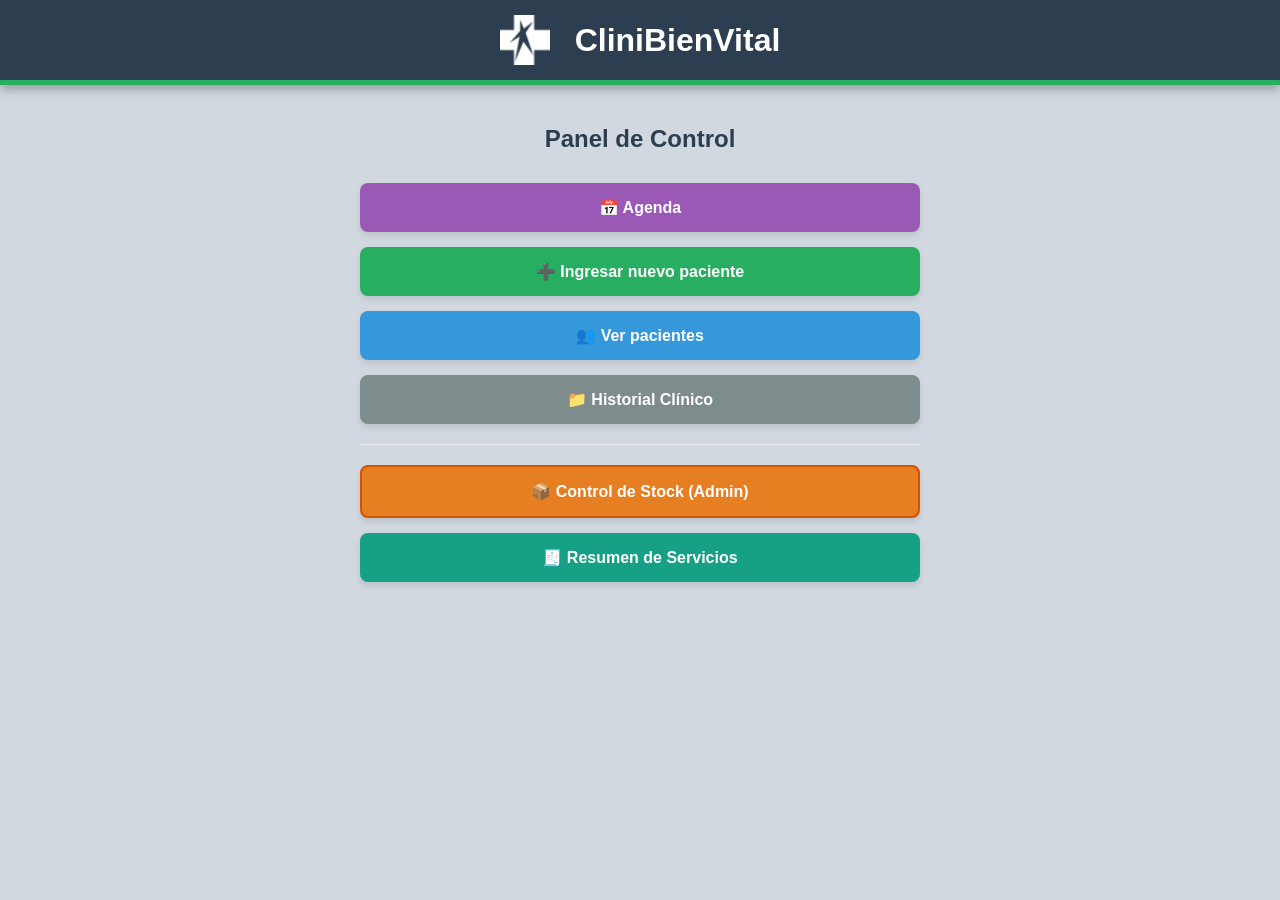
<file: index.html>
<!DOCTYPE html>
<html lang="es">
<head>
    <meta name="viewport" content="width=device-width, initial-scale=1.0">
    <meta charset="UTF-8"> 
    <link rel="stylesheet" href="estilos.css"> 
    <title>CliniBienVital - Inicio</title>
    <style>
        .menu-botones button {
            width: 100%;
            padding: 15px;
            margin-bottom: 15px;
            font-size: 16px;
            border-radius: 8px;
            border: none;
            cursor: pointer;
            font-weight: bold;
            display: flex;
            align-items: center;
            justify-content: center;
            gap: 10px;
        }
        .btn-nuevo { background-color: #27ae60; color: white; }
        .btn-activos { background-color: #3498db; color: white; }
        .btn-historicos { background-color: #7f8c8d; color: white; }
        .btn-resumenes { background-color: #16a085; color: white; }
        
        /* Nuevo botón para la Agenda */
        .btn-agenda { background-color: #9b59b6; color: white; box-shadow: 0 4px 6px rgba(0,0,0,0.1); }
        
        /* Botón especial para Admin */
        .btn-admin { background-color: #e67e22; color: white; border: 2px solid #d35400 !important; }
        
        .menu-botones button:hover { opacity: 0.9; transform: translateY(-2px); transition: 0.2s; }

        /* Estilos para el cuadro de contraseña */
        #modal-login {
            display: none;
            position: fixed;
            top: 0; left: 0; width: 100%; height: 100%;
            background: rgba(0,0,0,0.8);
            justify-content: center; align-items: center;
            z-index: 1000;
        }
        .login-card {
            background: white; padding: 30px; border-radius: 12px;
            text-align: center; width: 90%; max-width: 300px;
        }
        .login-card input {
            width: 100%; padding: 10px; margin: 15px 0;
            border: 1px solid #ccc; border-radius: 5px; font-size: 18px; text-align: center;
        }
        @media (max-width: 640px) {
            .menu-botones {
                margin-top: 20px !important;
            }
            .menu-botones button {
                padding: 14px;
                font-size: 15px;
            }
            .login-card {
                padding: 22px 18px;
            }
        }
    </style>
</head>

<body>
    <header class="app-header">
        <div style="display: flex; align-items: center; justify-content: center; gap: 10px;">
            <img src="logoclinica.png" alt="Logo Clinica" style="height: 50px;">  
            <h1 style="color: white; margin: 0;">CliniBienVital</h1>
        </div>
    </header>

    <div class="main-content">
        <h2 style="text-align: center; color: #2c3e50;">Panel de Control</h2>

        <div class="menu-botones" style="margin-top:30px; max-width: 560px; margin-left:auto; margin-right:auto;">
            <button class="btn-agenda" onclick="window.location.href='Agenda.html'">📅 Agenda</button>
            <button class="btn-nuevo" onclick="window.location.href='nuevopaciente.html'">➕ Ingresar nuevo paciente</button>
            <button class="btn-activos" onclick="window.location.href='pacientes.html'">👥 Ver pacientes</button>
            <button class="btn-historicos" onclick="window.location.href='historicos.html'">📁 Historial Clínico</button>


             <hr style="margin: 20px 0; border: 0; border-top: 1px solid #eee;">

            <button class="btn-admin" onclick="abrirLogin('admin')">📦 Control de Stock (Admin)</button>
            <button class="btn-resumenes" onclick="abrirLogin('resumenes')">🧾 Resumen de Servicios</button>
        </div>
    </div> 

    <div id="modal-login">
        <div class="login-card">
            <h3>Acceso Administrador</h3>
            <p>Introduce tu clave:</p>
            <input type="password" id="pass-admin" placeholder="****">
            <button class="btn-activos" style="width:100%" onclick="verificarAdmin()">Entrar</button>
            <button onclick="cerrarLogin()" style="background:none; border:none; color:red; margin-top:10px; cursor:pointer;">Cancelar</button>
        </div>
    </div>

    <script>
        const CLAVE_MAESTRA = "2026"; 
        let destinoProtegido = "admin";

        function abrirLogin(destino = "admin") {
            destinoProtegido = destino;
            document.getElementById("modal-login").style.display = "flex";
            document.getElementById("pass-admin").focus();
        }

        function cerrarLogin() {
            document.getElementById("modal-login").style.display = "none";
            document.getElementById("pass-admin").value = "";
        }

        function verificarAdmin() {
            const input = document.getElementById("pass-admin").value;
            if (input === CLAVE_MAESTRA) {
                localStorage.setItem("rol", "admin");
                window.location.href = destinoProtegido === "resumenes" ? "prestaciones.html" : "stock.html";
            } else {
                alert("Clave incorrecta. Solo el administrador tiene acceso.");
                cerrarLogin();
            }
        }

        // Reseteamos el rol al entrar al index
        localStorage.setItem("rol", "usuario");
    </script>
</body>
</html>
</file>
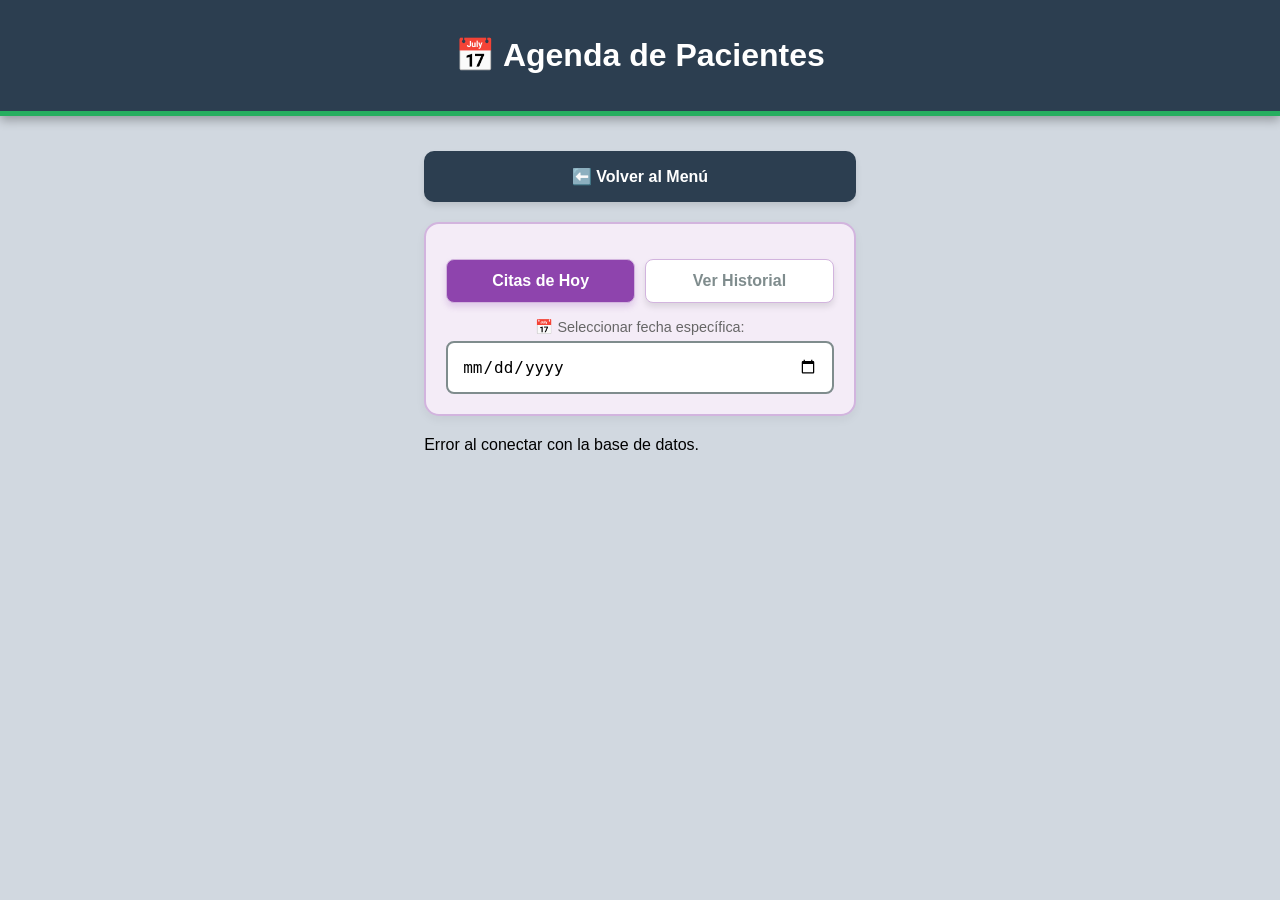
<file: Agenda.html>
<!DOCTYPE html>
<html lang="es">
<head>
    <meta charset="UTF-8">
    <meta name="viewport" content="width=device-width, initial-scale=1.0">
    <title>Agenda - CliniBienVital</title>
    <link rel="stylesheet" href="estilos.css">
    <style>
        .agenda-container { max-width: 800px; margin: 0 auto; padding: 20px; }
        .seccion-filtros {
            background: var(--morado-agenda);
            padding: 20px;
            border-radius: 15px;
            border: 2px solid #d2b4de;
            margin-bottom: 20px;
            box-shadow: 0 4px 10px rgba(0,0,0,0.05);
        }
        .filtros-agenda { display: flex; gap: 10px; margin-bottom: 15px; }
        .btn-filtro {
            flex: 1;
            padding: 12px;
            border-radius: 8px;
            border: none;
            font-weight: bold;
            cursor: pointer;
            background: #fff;
            color: #7f8c8d;
            transition: 0.3s;
            border: 1px solid #d2b4de;
        }
        .btn-filtro.activo {
            background: var(--morado-fuerte);
            color: white;
            box-shadow: 0 4px 6px rgba(142, 68, 173, 0.2);
        }
        .grupo-paciente {
            background: white;
            border-radius: 12px;
            margin-bottom: 12px;
            overflow: hidden;
            box-shadow: 0 4px 10px rgba(0,0,0,0.05);
            border: 1px solid #ddd;
        }
        .header-paciente {
            background: var(--azul-clinico);
            color: white;
            padding: 15px;
            cursor: pointer;
            display: flex;
            justify-content: space-between;
            align-items: center;
            font-weight: bold;
            transition: 0.3s;
        }
        .header-paciente:hover { background: #34495e; }
        .lista-citas-interna {
            display: none;
            padding: 15px;
            background: #fdfaff;
        }
        .cita-card {
            background: white;
            border-radius: 10px;
            padding: 15px;
            margin-bottom: 10px;
            display: flex;
            justify-content: space-between;
            align-items: center;
            box-shadow: 0 2px 5px rgba(0,0,0,0.05);
            border-left: 6px solid var(--morado-fuerte);
        }
        .cita-info b { font-size: 1.1rem; color: #2c3e50; display: block; }
        .cita-info span { color: #7f8c8d; font-size: 0.85rem; }
        .tratamiento-tag {
            background: #eef2f3;
            color: var(--azul-documentos);
            padding: 4px 10px;
            border-radius: 20px;
            font-size: 0.8rem;
            font-weight: bold;
            margin-top: 5px;
            display: inline-block;
        }
        .acciones-container { display: flex; flex-direction: column; gap: 5px; align-items: flex-end; }
        .btn-atender { background: var(--verde-salud); color: white; border: none; padding: 8px 15px; border-radius: 6px; font-weight: bold; cursor: pointer; }
        .btn-anular { background: #f39c12; color: white; border: none; padding: 8px 15px; border-radius: 6px; font-weight: bold; cursor: pointer; }
        .btn-eliminar { background: #e74c3c; color: white; border: none; padding: 8px 15px; border-radius: 6px; font-weight: bold; cursor: pointer; font-size: 0.8rem; }
        .estado-realizado { border-left-color: var(--verde-salud); background: #f9f9f9; opacity: 0.8; }
        .check-icon { color: var(--verde-salud); font-weight: bold; font-size: 1rem; }
        .fecha-encabezado {
            text-align: center;
            color: var(--morado-fuerte);
            margin-bottom: 15px;
            font-weight: bold;
            font-size: 1.1rem;
        }
    </style>
</head>
<body>

<header class="app-header">
    <h1>📅 Agenda de Pacientes</h1>
</header>

<div class="agenda-container">
    <button class="btn-volver" style="margin-bottom: 20px;" onclick="window.location.href='index.html'">⬅️ Volver al Menú</button>

    <div class="seccion-filtros">
        <div class="filtros-agenda">
            <button id="filtro-hoy" class="btn-filtro activo" onclick="cambiarVista('hoy')">Citas de Hoy</button>
            <button id="filtro-todas" class="btn-filtro" onclick="cambiarVista('todas')">Ver Historial</button>
        </div>

        <div id="contenedor-calendario" style="text-align: center;">
            <label style="font-size: 0.9rem; color: #666;">📅 Seleccionar fecha específica:</label>
            <input type="date" id="input-fecha" onchange="filtrarPorCalendario()" style="margin-top: 5px;">
        </div>
    </div>

    <div id="fecha-actual" class="fecha-encabezado"></div>

    <div id="lista-agenda">
        <p style="text-align: center; color: #7f8c8d;">Cargando citas...</p>
    </div>
</div>

<script src="url.js"></script>
<script>
const URL = CONFIG.API_URL;
let vistaActual = "hoy";
let datosCompletos = [];
const hoyLocal = new Date().toLocaleDateString("es-CL");

async function cargarAgenda() {
    try {
        const res = await fetch(URL + "?hoja=Agenda");
        const data = await res.json();
        datosCompletos = data.slice(1);
        renderizarAgenda();
    } catch (error) {
        document.getElementById("lista-agenda").innerHTML = "Error al conectar con la base de datos.";
    }
}

function renderizarAgenda(citasPersonalizadas = null) {
    const contenedor = document.getElementById("lista-agenda");
    const etiquetaFecha = document.getElementById("fecha-actual");
    contenedor.innerHTML = "";

    let listaFiltrada = citasPersonalizadas;

    if (!listaFiltrada) {
        if (vistaActual === "hoy") {
            etiquetaFecha.innerText = "Citas para hoy: " + hoyLocal;
            listaFiltrada = datosCompletos.filter(fila => {
                const fechaCita = new Date(fila[0]).toLocaleDateString("es-CL");
                return fechaCita === hoyLocal;
            });
        } else {
            etiquetaFecha.innerText = "Historial Completo";
            listaFiltrada = [...datosCompletos];
        }
    }

    if (listaFiltrada.length === 0) {
        contenedor.innerHTML = "<p style='text-align:center; color:#95a5a6;'>No hay registros para mostrar.</p>";
        return;
    }

    const grupos = {};
    listaFiltrada.forEach(fila => {
        const nombrePaciente = fila[2];
        if (!grupos[nombrePaciente]) grupos[nombrePaciente] = [];
        grupos[nombrePaciente].push(fila);
    });

    const nombresOrdenados = Object.keys(grupos).sort();

    nombresOrdenados.forEach(nombre => {
        const grupoDiv = document.createElement("div");
        grupoDiv.className = "grupo-paciente";

        grupoDiv.innerHTML = `
            <div class="header-paciente" onclick="toggleAcordeon(this)">
                <span>👤 ${nombre}</span>
                <span>${grupos[nombre].length} cita(s) ▾</span>
            </div>
            <div class="lista-citas-interna">
                ${grupos[nombre].map(fila => crearCardCita(fila)).join("")}
            </div>
        `;
        contenedor.appendChild(grupoDiv);
    });
}

function crearCardCita(fila) {
    const [fecha, hora, paciente, tratamiento, estado] = fila;
    const fechaCita = new Date(fecha).toLocaleDateString("es-CL");

    let horaLimpia = (hora || "").toString();
    if (horaLimpia.includes("T")) {
        horaLimpia = horaLimpia.split("T")[1].substring(0, 5);
    } else {
        horaLimpia = horaLimpia.substring(0, 5);
    }

    return `
        <div class="cita-card ${estado === "Realizado" ? "estado-realizado" : ""}">
            <div class="cita-info">
                <span>📅 ${fechaCita} | 🕒 ${horaLimpia} hrs</span>
                <b>${tratamiento}</b>
                <div class="tratamiento-tag">💉 ${tratamiento}</div>
            </div>
                <div class="acciones-container">
                ${estado === "Realizado"
                    ? `<span class="check-icon">✅ Atendido</span>
                       <button class="btn-anular" onclick="anularAtencion('${paciente}', '${tratamiento}')">Anular</button>`
                    : `<button class="btn-atender" onclick="confirmarAtencion('${paciente}', '${tratamiento}')">Atender</button>
                       <button class="btn-eliminar" onclick="borrarCita('${paciente}', '${tratamiento}')">Borrar</button>`}
            </div>
        </div>
    `;
}

function toggleAcordeon(elemento) {
    const panel = elemento.nextElementSibling;
    const isVisible = panel.style.display === "block";
    panel.style.display = isVisible ? "none" : "block";
}

function cambiarVista(vista) {
    vistaActual = vista;
    document.getElementById("input-fecha").value = "";
    document.getElementById("filtro-hoy").classList.toggle("activo", vista === "hoy");
    document.getElementById("filtro-todas").classList.toggle("activo", vista === "todas");
    renderizarAgenda();
}

function filtrarPorCalendario() {
    const fechaSeleccionada = document.getElementById("input-fecha").value;
    if (!fechaSeleccionada) return;

    const [y, m, d] = fechaSeleccionada.split("-");
    const fechaBusqueda = new Date(y, m - 1, d).toLocaleDateString("es-CL");

    const filtradas = datosCompletos.filter(fila => {
        const fechaCita = new Date(fila[0]).toLocaleDateString("es-CL");
        return fechaCita === fechaBusqueda;
    });

    document.getElementById("filtro-hoy").classList.remove("activo");
    document.getElementById("filtro-todas").classList.remove("activo");
    document.getElementById("fecha-actual").innerText = "Resultados para: " + fechaBusqueda;

    renderizarAgenda(filtradas);
}

async function confirmarAtencion(paciente, tratamiento) {
    if (!confirm(`¿Confirmar atención de ${paciente}?`)) return;
    await enviarPeticion({ accion: "confirmarAsistenciaDesdeAgenda", paciente, tratamiento });
}

async function borrarCita(paciente, tratamiento) {
    if (!confirm(`¿Eliminar cita de ${paciente}?`)) return;
    await enviarPeticion({ accion: "eliminarCita", paciente, tratamiento });
}

async function anularAtencion(paciente, tratamiento) {
    if (!confirm(`¿Anular atención de ${paciente}? Esto revertirá el stock.`)) return;
    await enviarPeticion({ accion: "anularAtencion", paciente, tratamiento });
}

async function enviarPeticion(datos) {
    try {
        await fetch(URL, {
            method: "POST",
            mode: "no-cors",
            headers: { "Content-Type": "application/json" },
            body: JSON.stringify(datos)
        });
        alert("✅ Hecho.");
        await cargarAgenda();
    } catch (error) {
        alert("❌ Error.");
    }
}

window.onload = cargarAgenda;
</script>
</body>
</html>
</file>
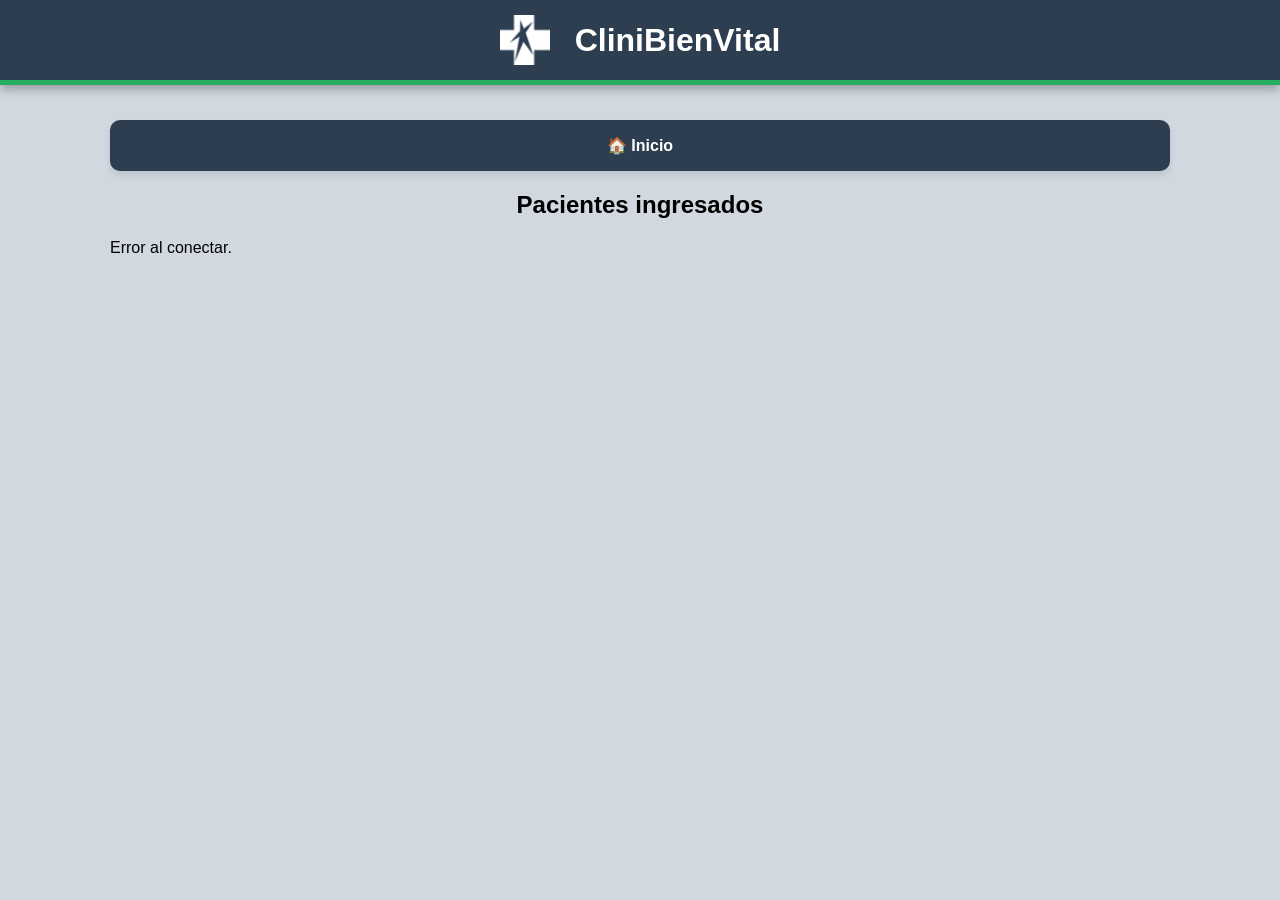
<file: documentos.html>
<!DOCTYPE html>
<html lang="es">
<head>
    <meta charset="UTF-8">
    <meta name="viewport" content="width=device-width, initial-scale=1.0">
    <title>Generar Documentos - CliniBienVital</title>
    <link rel="stylesheet" href="estilos.css">
    <style>
        .selector-doc { display: grid; grid-template-columns: 1fr 1fr; gap: 15px; margin-top: 20px; }
        .btn-doc { padding: 20px; border-radius: 10px; border: 2px solid #3498db; background: white; cursor: pointer; font-weight: bold; text-align: center; }
        .btn-doc:hover { background: #ebf5fb; }
        #contenedor-previa { display: none; margin-top: 20px; padding: 20px; background: #f9f9f9; border: 1px dashed #ccc; text-align: center; }
        #area-impresion { display: none; background: white; padding: 14mm 12mm; font-family: 'Times New Roman', serif; color: #000; text-align: left; box-shadow: 0 0 10px rgba(0,0,0,0.1); width: 148mm; min-height: 210mm; margin: 0 auto; box-sizing: border-box; }
        @page { size: A5 portrait; margin: 10mm; }
        @media print {
            body * { display: none !important; }
            #area-impresion, #area-impresion * { display: block !important; }
            #area-impresion { position: absolute; left: 0; top: 0; width: 148mm; min-height: 210mm; box-shadow: none; padding: 14mm 12mm; }
        }
        .header-receta { border-bottom: 2px solid #000; padding-bottom: 8px; margin-bottom: 14px; }
        .header-receta::after { content: ""; display: block; clear: both; }
        .logo-clinica { width: 52px; height: 52px; object-fit: contain; float: left; margin-right: 12px; }
        .footer-receta { margin-top: 24mm; border-top: 1px solid #ccc; padding-top: 12px; text-align: center; }
    </style>
</head>
<body>
<header class="app-header">
    <h1>CliniBienVital - Documentos</h1>
</header>

<div class="main-content">
    <button class="btn-volver" onclick="window.location.href='pacientes.html'">⬅️ Volver</button>
    <div id="info-paciente-cabecera" style="margin: 20px 0; font-weight: bold; color: #2c3e50;">
        Paciente: <strong id="nombre-display" style="color: #27ae60;">Cargando...</strong>
    </div>

    <div class="selector-doc" id="menu-inicial">
        <div class="btn-doc" onclick="generar('RECETA MÉDICA')">💊<br>Generar Receta</div>
        <div class="btn-doc" onclick="generar('ORDEN DE EXÁMENES')">🔬<br>Orden de Exámenes</div>
    </div>

    <div id="editor-documento" style="display:none; margin-top:20px;">
        <h3 id="titulo-redaccion">Redactar</h3>
        <textarea id="texto-doc" style="width:100%; height:200px; padding:10px; border-radius:8px; font-size: 16px;" placeholder="Escriba las indicaciones aquí..."></textarea>
        <div style="display: flex; gap: 10px; margin-top: 10px;">
            <button id="btn-previa" class="btn-guardar" style="flex: 2;" onclick="previsualizar()">👁️ Ver Vista Previa</button>
            <button class="btn-volver" style="flex: 1; margin:0; background: #95a5a6;" onclick="location.reload()">Cancelar</button>
        </div>
    </div>

    <div id="contenedor-previa">
        <p style="color: #e67e22; font-weight: bold; margin-bottom: 15px;">Vista previa del documento:</p>
        <div id="visualizador-hoja"></div>
        <div style="margin-top: 20px; display: flex; gap: 10px; justify-content: center;">
            <button class="btn-guardar" style="background: #27ae60; padding: 15px 30px;" onclick="window.print()">🖨️ Todo correcto, Imprimir</button>
            <button class="btn-volver" style="background: #34495e;" onclick="volverAEditar()">✏️ Editar texto</button>
        </div>
        <p id="status-guardado" style="font-size: 12px; color: #7f8c8d; margin-top: 10px;">💾 Guardando copia en historial...</p>
    </div>
</div>

<div id="area-impresion">
    <div class="header-receta">
        <img id="logo-doc" class="logo-clinica" alt="Logo CliniBienVital">
        <div style="float: right; text-align: right;">
            <h2 style="margin:0; font-size: 18px;">Dr. Manuel Miguel Diaz Diaz</h2>
            <p style="margin:2px 0 0 0; font-size: 12px;">RUT: 14.660.564-8</p>
            <p style="margin:2px 0 0 0; font-size: 12px;">Médico Cirujano - Traumatología y Ortopedia</p>
        </div>
        <h1 style="color: #000; margin:0; font-size: 26px;">CliniBienVital</h1>
        <p style="margin:4px 0 0 0; font-size: 12px;">Centro de rehabilitación</p>
    </div>

    <div style="margin-bottom: 20px;">
        <h2 id="tipo-doc-titulo" style="text-align:center; text-decoration: underline; text-transform: uppercase; font-size: 18px; margin-bottom: 12px;"></h2>
        <p style="margin: 0 0 6px 0; font-size: 13px;"><strong>Fecha:</strong> <span id="fecha-doc"></span></p>
        <p style="margin: 0 0 6px 0; font-size: 13px;"><strong>Paciente:</strong> <span id="paciente-doc"></span></p>
        <p style="margin: 0 0 6px 0; font-size: 13px;"><strong>RUT Paciente:</strong> <span id="rut-doc"></span></p>
        <p style="margin: 0 0 6px 0; font-size: 13px;"><strong>Fecha de nacimiento:</strong> <span id="fecha-nacimiento-doc"></span></p>
        <p style="margin: 0 0 6px 0; font-size: 13px;"><strong>Edad:</strong> <span id="edad-doc"></span></p>
        <p style="margin: 0 0 6px 0; font-size: 13px;"><strong>Direccion:</strong> <span id="direccion-doc"></span></p>
    </div>

    <div id="contenido-doc" style="min-height: 92mm; font-size: 15px; line-height: 1.55; white-space: pre-wrap;"></div>

    <div class="footer-receta">
        <div style="width: 250px; border-top: 1px solid #000; margin: 0 auto 10px auto;"></div>
        <p style="margin: 0; font-size: 12px;">Firma y Timbre Médico</p>
        <p style="margin-top: 12px; font-size: 11px;"><small>Documento generado en CliniBienVital</small></p>
    </div>
</div>

<script src="url.js"></script>
<script>
const URL = CONFIG.API_URL;
const pacienteActual = localStorage.getItem("pacienteActual");
const logoDocumento = new window.URL("logoclinica.png", window.location.href).href;
let datosCompletosPaciente = { rut: "", fechaNacimiento: "", edad: "", direccion: "", telefono: "", correo: "" };

function normalizarFecha(valor) {
    if (!valor) return "";
    if (typeof valor === "string" && /^\d{1,2}\/\d{1,2}\/\d{4}$/.test(valor)) return valor;
    const fecha = new Date(valor);
    if (Number.isNaN(fecha.getTime())) return valor;
    return fecha.toLocaleDateString("es-CL");
}

function calcularEdadDesdeFecha(valor) {
    if (!valor) return "";
    const fecha = new Date(valor);
    if (Number.isNaN(fecha.getTime())) return "";
    const hoy = new Date();
    let edad = hoy.getFullYear() - fecha.getFullYear();
    const diferenciaMes = hoy.getMonth() - fecha.getMonth();
    if (diferenciaMes < 0 || (diferenciaMes === 0 && hoy.getDate() < fecha.getDate())) edad--;
    return edad >= 0 ? String(edad) : "";
}

function elegirDato(registros, indice) {
    for (const fila of registros) {
        const valor = (fila[indice] || "").toString().trim();
        if (valor) return valor;
    }
    return "";
}

function enviarDatosAppsScript(datos) {
    const payload = JSON.stringify(datos);

    if (navigator.sendBeacon) {
        const blob = new Blob([payload], { type: "text/plain;charset=UTF-8" });
        const enviado = navigator.sendBeacon(URL, blob);
        return enviado ? Promise.resolve() : Promise.reject(new Error("No se pudo encolar el envio."));
    }

    return fetch(URL, {
        method: "POST",
        mode: "no-cors",
        headers: { "Content-Type": "text/plain;charset=UTF-8" },
        body: payload
    }).then(() => undefined);
}

if (!pacienteActual) window.location.href = "pacientes.html";
document.getElementById("nombre-display").innerText = pacienteActual;
document.getElementById("logo-doc").src = logoDocumento;

fetch(URL)
    .then(res => res.json())
    .then(data => {
        const registros = data.slice(1).filter(fila => fila[1] === pacienteActual);
        if (registros.length) {
            datosCompletosPaciente = {
                rut: elegirDato(registros, 2),
                fechaNacimiento: elegirDato(registros, 3),
                edad: elegirDato(registros, 4),
                direccion: elegirDato(registros, 5),
                telefono: elegirDato(registros, 6),
                correo: elegirDato(registros, 7)
            };
        }
    });

function generar(tipo) {
    document.getElementById("menu-inicial").style.display = "none";
    document.getElementById("tipo-doc-titulo").innerText = tipo;
    document.getElementById("titulo-redaccion").innerText = "Redactando " + tipo;
    document.getElementById("editor-documento").style.display = "block";
    document.getElementById("texto-doc").focus();
}

function previsualizar() {
    const texto = document.getElementById("texto-doc").value;
    if (!texto.trim()) return alert("Por favor, escriba el contenido del documento.");
    const fechaNacimiento = normalizarFecha(datosCompletosPaciente.fechaNacimiento) || "No registrada";
    const edad = datosCompletosPaciente.edad || calcularEdadDesdeFecha(datosCompletosPaciente.fechaNacimiento) || "No registrada";

    document.getElementById("paciente-doc").innerText = pacienteActual;
    document.getElementById("rut-doc").innerText = datosCompletosPaciente.rut || "No registrado";
    document.getElementById("fecha-nacimiento-doc").innerText = fechaNacimiento;
    document.getElementById("edad-doc").innerText = edad;
    document.getElementById("direccion-doc").innerText = datosCompletosPaciente.direccion || "No registrada";
    document.getElementById("fecha-doc").innerText = new Date().toLocaleDateString();
    document.getElementById("contenido-doc").innerText = texto;

    document.getElementById("editor-documento").style.display = "none";
    document.getElementById("contenedor-previa").style.display = "block";
    document.getElementById("area-impresion").style.display = "block";

    guardarCopiaAutomatica(texto);
}

function guardarCopiaAutomatica(texto) {
    const tipoDoc = document.getElementById("tipo-doc-titulo").innerText;
    const statusMsg = document.getElementById("status-guardado");

    const datos = {
        nombre: pacienteActual,
        accion: "guardarDocumento",
        tipo: tipoDoc,
        contenido: texto
    };

    enviarDatosAppsScript(datos)
    .then(() => {
        statusMsg.innerText = "✅ Copia guardada en el historial del paciente.";
        statusMsg.style.color = "#27ae60";
    })
    .catch(err => {
        console.error("Error al guardar copia:", err);
        statusMsg.innerText = "⚠️ No se pudo guardar la copia en el historial.";
        statusMsg.style.color = "#e74c3c";
    });
}

function volverAEditar() {
    document.getElementById("contenedor-previa").style.display = "none";
    document.getElementById("area-impresion").style.display = "none";
    document.getElementById("editor-documento").style.display = "block";
    document.getElementById("status-guardado").innerText = "💾 Guardando copia en historial...";
    document.getElementById("status-guardado").style.color = "#7f8c8d";
}
</script>
</body>
</html>
</file>
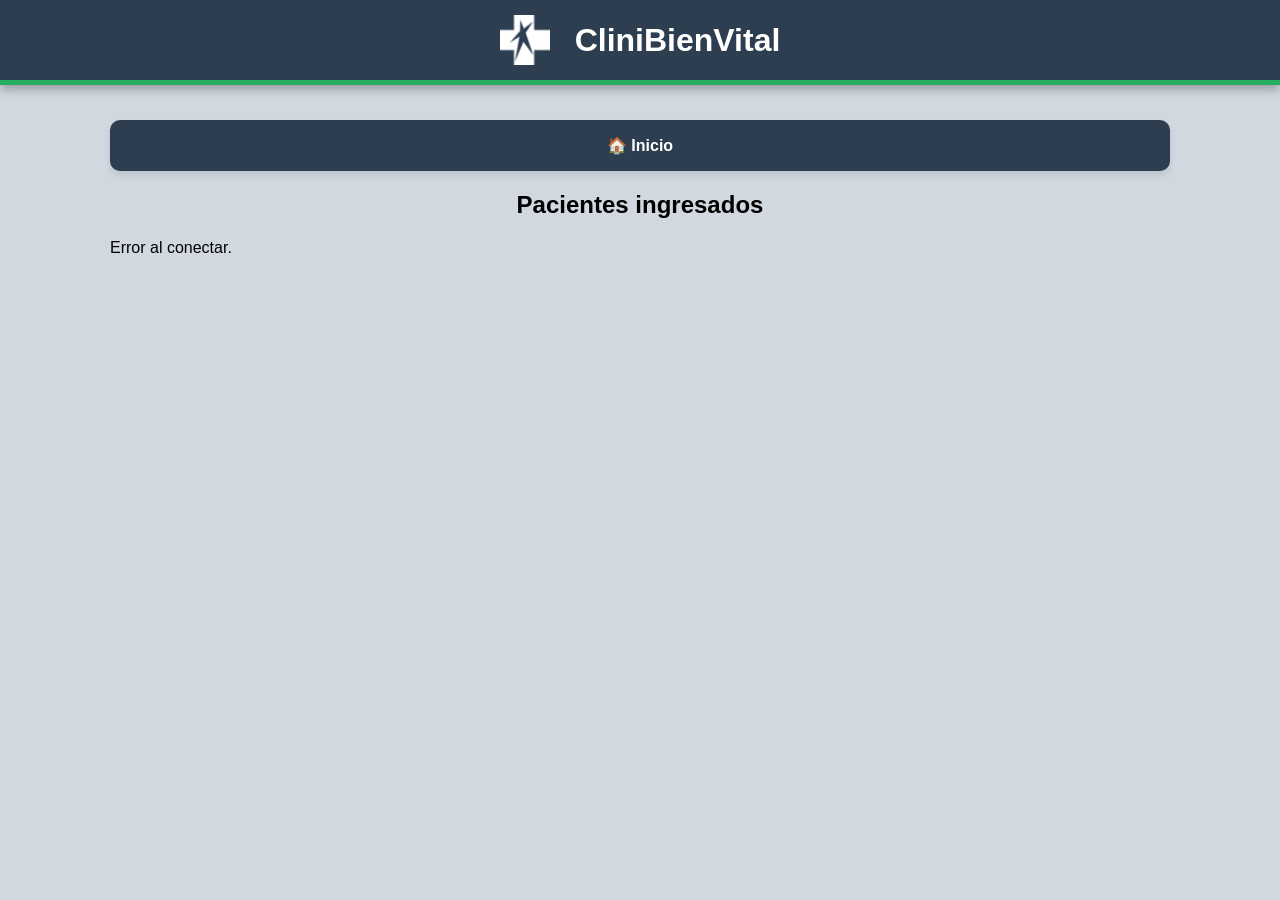
<file: evolución.html>
<!DOCTYPE html>
<html lang="es">
<head>
    <meta charset="UTF-8">
    <meta name="viewport" content="width=device-width, initial-scale=1.0">
    <title>Nueva Evolución - CliniBienVital</title>
    <link rel="stylesheet" href="estilos.css">
    <style>
        .textarea-evolucion { width: 100%; height: 300px; padding: 15px; box-sizing: border-box; border: 2px solid #34495e; border-radius: 8px; resize: vertical; font-family: 'Segoe UI', Tahoma, Geneva, Verdana, sans-serif; font-size: 16px; line-height: 1.5; margin-top: 10px; }
        .paciente-box { background-color: #f8f9fa; padding: 15px; border-radius: 8px; margin-bottom: 20px; border: 1px solid #dee2e6; border-left: 8px solid #27ae60; }
        .datos-secundarios { font-size: 14px; color: #7f8c8d; margin-top: 5px; }
    </style>
</head>
<body>
    <header class="app-header">
        <a href="index.html" style="text-decoration: none; display: flex; align-items: center; gap: 10px;">
            <img src="logoclinica.png" alt="Logo CliniBienVital" style="height: 50px; cursor: pointer;">
            <h1 style="color: white; margin: 0;">CliniBienVital</h1>
        </a>
    </header>

    <div class="main-content">
        <button class="btn-volver" onclick="window.location.href='pacientes.html'">⬅️ Volver al Historial</button>
        <hr>
        <div class="paciente-box">
            <strong>Ficha de atención:</strong>
            <div id="nombre-paciente" style="font-size: 22px; color: #2c3e50; font-weight: bold;">Cargando nombre...</div>
            <div id="detalles-paciente" class="datos-secundarios">Buscando datos del paciente...</div>
        </div>
        <h3>Redactar Evolución Clínica</h3>
        <textarea id="resultado" class="textarea-evolucion" placeholder="Escriba aquí la evolución del paciente, novedades, constantes vitales y plan de tratamiento..."></textarea>
        <button class="btn-guardar" onclick="guardarEvolucion()">💾 Guardar en Ficha Clínica</button>
        <br><br>
        <button onclick="window.history.back()" style="background: none; border: none; color: #7f8c8d; cursor: pointer; text-decoration: underline;">Cancelar y volver</button>
    </div>

<script src="url.js"></script>
<script>
const URL = CONFIG.API_URL;
const pacienteActual = localStorage.getItem("pacienteActual");

if (!pacienteActual) {
    alert("Error: No se ha seleccionado un paciente.");
    window.location.href = "pacientes.html";
} else {
    document.getElementById("nombre-paciente").innerText = "👤 " + pacienteActual;
    cargarDatosPaciente();
}

function cargarDatosPaciente() {
    fetch(URL)
    .then(res => res.json())
    .then(data => {
        const registro = data.find(fila => fila[1] === pacienteActual);
        if (registro) {
            document.getElementById("detalles-paciente").innerHTML = `
                🆔 <b>RUT:</b> ${registro[2] || 'N/A'} | 🎂 <b>Fecha de nacimiento:</b> ${registro[3] || 'N/A'} <br>
                📅 <b>Edad:</b> ${registro[4] || 'N/A'} años | 🏠 <b>Dirección:</b> ${registro[5] || 'N/A'}
            `;
        } else {
            document.getElementById("detalles-paciente").innerText = "No se encontraron datos básicos del paciente.";
        }
    })
    .catch(err => {
        console.error("Error al cargar datos:", err);
        document.getElementById("detalles-paciente").innerText = "Error de conexión con la base de datos.";
    });
}

function enviarDatosAppsScript(datos) {
    const payload = JSON.stringify(datos);

    if (navigator.sendBeacon) {
        const blob = new Blob([payload], { type: "text/plain;charset=UTF-8" });
        const enviado = navigator.sendBeacon(URL, blob);
        return enviado ? Promise.resolve() : Promise.reject(new Error("No se pudo encolar el envio."));
    }

    return fetch(URL, {
        method: "POST",
        mode: "no-cors",
        headers: { "Content-Type": "text/plain;charset=UTF-8" },
        body: payload
    }).then(() => undefined);
}

function guardarEvolucion() {
    const evolucion = document.getElementById("resultado").value;
    if (!evolucion.trim()) {
        alert("Por favor, redacte la evolución antes de guardar.");
        return;
    }

    const btn = document.querySelector(".btn-guardar");
    btn.innerText = "⏳ Guardando en ficha...";
    btn.disabled = true;

    const datos = {
        nombre: pacienteActual,
        accion: "guardarEvolucionNueva",
        evolucion: evolucion
    };

    enviarDatosAppsScript(datos)
    .then(() => {
        alert("✅ Evolución guardada correctamente.");
        window.location.href = "pacientes.html";
    })
    .catch(err => {
        alert("❌ Error al guardar: " + err);
        btn.innerText = "💾 Guardar en Ficha Clínica";
        btn.disabled = false;
    });
}
</script>
</body>
</html>
</file>
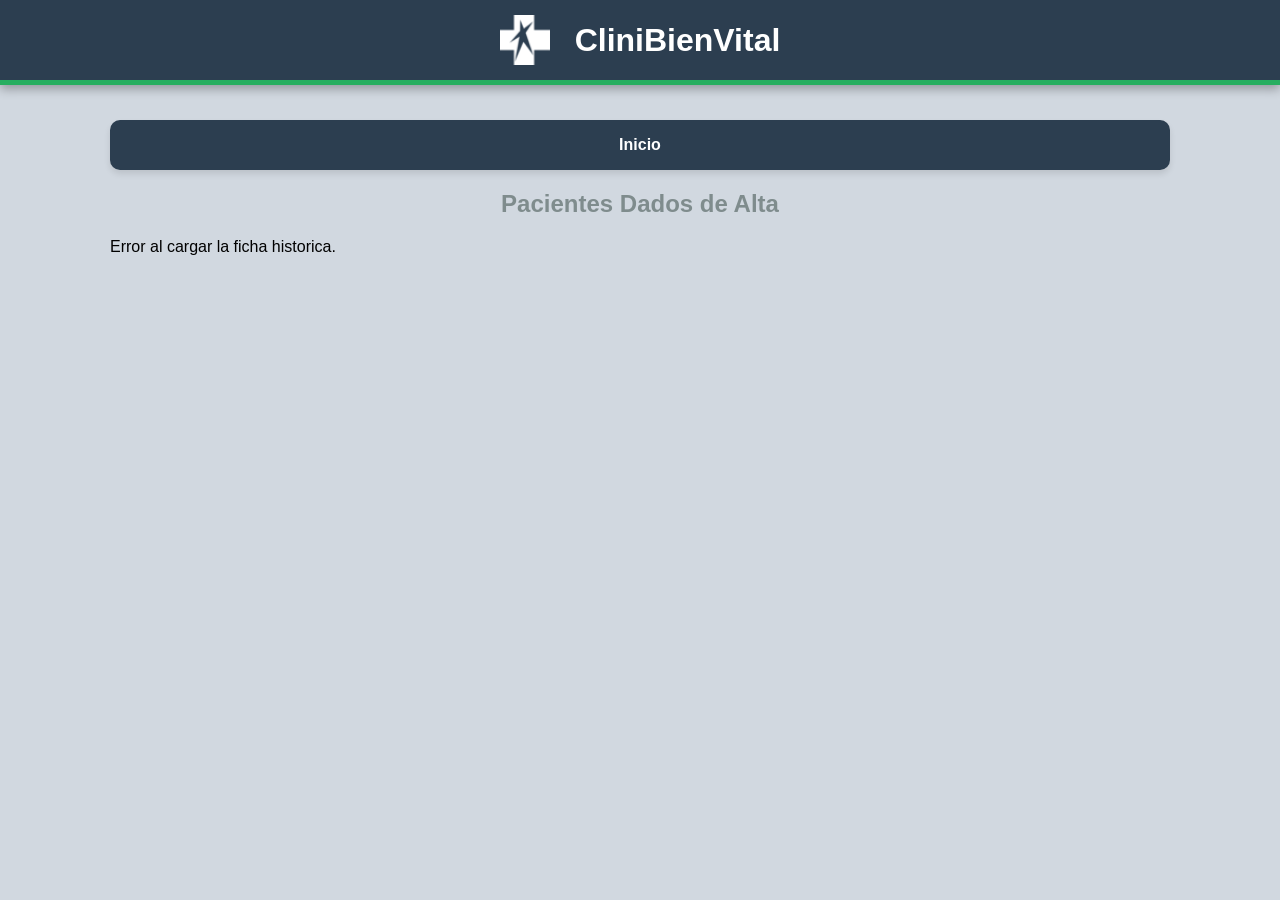
<file: historicos.html>
<!DOCTYPE html>
<html lang="es">
<head>
    <meta charset="UTF-8">
    <meta name="viewport" content="width=device-width, initial-scale=1.0">
    <title>Historial de Altas - CliniBienVital</title>
    <link rel="stylesheet" href="estilos.css">
    <style>
        .perfil-paciente { background: #fdfdfd; padding: 20px; border-radius: 12px; border: 2px solid #95a5a6; margin-bottom: 20px; box-shadow: 0 4px 10px rgba(0,0,0,0.1); }
        .perfil-paciente p { margin: 8px 0; font-size: 0.95rem; color: #7f8c8d; border-bottom: 1px solid #f1f1f1; padding-bottom: 4px; }
        .header-nota { background: #fff; padding: 15px; margin-top: 10px; border-radius: 8px; border: 1px solid #bdc3c7; border-left: 8px solid #7f8c8d; display: flex; justify-content: space-between; align-items: center; cursor: pointer; font-weight: bold; color: #34495e; }
        .contenido-nota { display: none; background: #fdfdfd; padding: 15px; border: 1px solid #ddd; border-top: none; border-radius: 0 0 8px 8px; margin-bottom: 10px; line-height: 1.6; }
        .flecha { font-size: 12px; transition: 0.3s; }
        .abierto .flecha { transform: rotate(180deg); }
        .etiqueta-alta { background-color: #e67e22; color: white; padding: 4px 8px; border-radius: 4px; font-size: 12px; vertical-align: middle; margin-left: 10px; }
        .btn-reactivar { background-color: #3498db; color: white; border: none; padding: 12px; width: 100%; border-radius: 8px; font-weight: bold; cursor: pointer; margin-bottom: 10px; font-size: 15px; transition: background 0.3s; }
        .btn-reactivar:hover { background-color: #2980b9; }
        .btn-eliminar-historico { background-color: #c0392b; color: white; border: none; padding: 12px; width: 100%; border-radius: 8px; font-weight: bold; cursor: pointer; margin-bottom: 10px; font-size: 15px; transition: background 0.3s; }
        .btn-eliminar-historico:hover { background-color: #a93226; }
        .bloque-info { background: #fff; border-radius: 10px; padding: 14px; margin: 16px 0; }
        .bloque-diagnostico { border: 1px solid #d6eaf8; background: #f8fbff; }
        .bloque-sesiones { border: 1px solid #e1d5f5; background: #fcf8ff; }
        .sesion-item { padding: 10px 0; border-bottom: 1px solid #eee; }
        .sesion-item:last-child { border-bottom: none; }
    </style>
</head>
<body>
    <header class="app-header">
        <a href="index.html" style="text-decoration: none; display: flex; align-items: center; gap: 10px;">
            <img src="logoclinica.png" alt="Logo" style="height: 50px;">
            <h1 style="color: white; margin: 0;">CliniBienVital</h1>
        </a>
    </header>

    <div class="main-content">
        <button class="btn-volver" onclick="window.location.href='index.html'">Inicio</button>
        <h2 id="titulo-pagina" style="text-align:center; color: #7f8c8d;">Pacientes Dados de Alta</h2>
        <div id="lista">Conectando con el archivo historico...</div>
        <br>
        <button id="btnVolverLista" style="display:none;" onclick="location.reload()" class="btn-volver">Volver a la lista de altas</button>
    </div>

<script src="url.js"></script>
<script>
const URL_BASE = CONFIG.API_URL;
let pacientes = {};
let historialPacientes = {};
let diagnosticosPacientes = {};
let sesionesPacientes = {};

Promise.all([
  fetch(URL_BASE + "?tabla=historicos").then(res => res.json()),
  fetch(URL_BASE + "?tabla=historicos_evoluciones").then(res => res.json()),
  fetch(URL_BASE + "?tabla=historicos_diagnosticos").then(res => res.json()),
  fetch(URL_BASE + "?tabla=historicos_sesiones").then(res => res.json())
])
  .then(([dataHistoricos, dataEvoluciones, dataDiagnosticos, dataSesiones]) => {
    pacientes = {};
    historialPacientes = {};
    diagnosticosPacientes = {};
    sesionesPacientes = {};

    for (let i = 1; i < dataHistoricos.length; i++) {
      const fila = dataHistoricos[i];
      const nombre = fila[1];
      if (!nombre) continue;
      if (!pacientes[nombre]) pacientes[nombre] = [];
      pacientes[nombre].push({
        fecha: fila[0] ? new Date(fila[0]) : new Date(),
        rut: fila[2],
        fechaNacimiento: fila[3],
        edad: fila[4],
        direccion: fila[5],
        telefono: fila[6],
        correo: fila[7],
        tratamientoActivo: fila[9]
      });
    }

    for (let i = 1; i < dataEvoluciones.length; i++) {
      const fila = dataEvoluciones[i];
      const nombre = fila[1];
      if (!nombre) continue;
      if (!historialPacientes[nombre]) historialPacientes[nombre] = [];
      historialPacientes[nombre].push({
        fecha: fila[0] ? new Date(fila[0]) : new Date(),
        tipo: "Evolucion",
        evolucion: fila[3] || ""
      });
    }

    for (let i = 1; i < dataDiagnosticos.length; i++) {
      const fila = dataDiagnosticos[i];
      const nombre = fila[0];
      if (!nombre) continue;
      diagnosticosPacientes[nombre] = fila[1] || "";
    }

    for (let i = 1; i < dataSesiones.length; i++) {
      const fila = dataSesiones[i];
      const nombre = fila[1];
      if (!nombre) continue;
      if (!sesionesPacientes[nombre]) sesionesPacientes[nombre] = [];
      sesionesPacientes[nombre].push({
        fecha: fila[0] ? new Date(fila[0]) : null,
        tratamiento: fila[2] || ""
      });
    }

    mostrarLista();
  })
  .catch(error => {
    console.error("Error:", error);
    document.getElementById("lista").innerHTML = "<p>Error al cargar la ficha historica.</p>";
  });

function mostrarLista() {
  document.getElementById("btnVolverLista").style.display = "none";
  document.getElementById("titulo-pagina").innerText = "Pacientes Dados de Alta";
  let html = "";
  for (const nombre in pacientes) {
    html += `<div class="card-paciente" style="border-left-color: #95a5a6;" onclick="verPaciente('${nombre}')"> ${nombre} <span class="etiqueta-alta">Alta</span></div>`;
  }
  document.getElementById("lista").innerHTML = html || "<p style='text-align:center;'>No hay pacientes en el archivo historico.</p>";
}

function verPaciente(nombre) {
  document.getElementById("btnVolverLista").style.display = "block";
  document.getElementById("titulo-pagina").innerText = "Expediente Historico";

  const registros = [...(historialPacientes[nombre] || [])].sort((a, b) => b.fecha - a.fecha);
  const perfil = [...pacientes[nombre]].sort((a, b) => a.fecha - b.fecha)[0];
  const diagnostico = diagnosticosPacientes[nombre] || "No registrado";
  const sesiones = [...(sesionesPacientes[nombre] || [])].sort((a, b) => {
    const fechaA = a.fecha ? a.fecha.getTime() : 0;
    const fechaB = b.fecha ? b.fecha.getTime() : 0;
    return fechaB - fechaA;
  });

  const sesionesHtml = sesiones.length
    ? sesiones.map(sesion => `
        <div class="sesion-item">
          <strong>${sesion.tratamiento || "Sin tratamiento"}</strong><br>
          <span style="color:#7f8c8d;">${sesion.fecha ? sesion.fecha.toLocaleString() : "Sin fecha"}</span>
        </div>
      `).join("")
    : "<p>No hay sesiones realizadas registradas.</p>";

  let html = `
    <div class="perfil-paciente">
        <h3 style="margin-top:0; color:#7f8c8d;">Ficha Archivada: ${nombre}</h3>
        <p><strong>RUT:</strong> ${perfil.rut || 'No registrado'}</p>
        <p><strong>Fecha de nacimiento:</strong> ${perfil.fechaNacimiento || 'No registrada'}</p>
        <p><strong>Edad:</strong> ${perfil.edad || 'No registrada'} años</p>
        <p><strong>Direccion:</strong> ${perfil.direccion || 'No registrada'}</p>
        <p><strong>Telefono:</strong> ${perfil.telefono || 'No registrado'}</p>
        <p><strong>Correo:</strong> ${perfil.correo || 'No registrado'}</p>
        <p><strong>Tratamiento activo:</strong> ${perfil.tratamientoActivo || 'No registrado'}</p>

        <div class="bloque-info bloque-diagnostico">
            <h4 style="margin:0 0 10px 0; color:#34495e;">Diagnostico Principal</h4>
            <p style="white-space: pre-wrap; margin:0;">${diagnostico}</p>
        </div>

        <div class="bloque-info bloque-sesiones">
            <h4 style="margin:0 0 10px 0; color:#6c3483;">Sesiones Realizadas</h4>
            ${sesionesHtml}
        </div>

        <hr style="border:0; border-top:1px solid #eee; margin:15px 0;">
        <button onclick="reactivarPaciente('${nombre}')" class="btn-reactivar">Reactivar Paciente (Volver a Activos)</button>
        <button onclick="eliminarPacienteHistorico('${nombre}')" class="btn-eliminar-historico">Eliminar Paciente de Historicos</button>
        <p style="text-align:center; color:#e74c3c; font-weight:bold; font-size:13px; margin:0;">Este expediente es de solo lectura. Reactivalo para editar.</p>
    </div>
    <h4 style="color:#7f8c8d;">Historial de Atenciones Previas</h4>
  `;

  if (!registros.length) {
    html += `<p>No hay evoluciones registradas.</p>`;
  }

  registros.forEach((registro, index) => {
    const displayStyle = index === 0 ? "block" : "none";
    const abiertoClase = index === 0 ? "abierto" : "";
    html += `
      <div class="contenedor-acordeon">
          <div class="header-nota ${abiertoClase}" onclick="toggleNota(this)">
              <span>${registro.tipo || "Registro"} - ${registro.fecha.toLocaleString()}</span>
              <span class="flecha">▼</span>
          </div>
          <div class="contenido-nota" style="display: ${displayStyle}">
              <p style="white-space: pre-wrap;">${registro.evolucion || ''}</p>
          </div>
      </div>
    `;
  });

  document.getElementById("lista").innerHTML = html;
}

function toggleNota(elemento) {
  elemento.classList.toggle("abierto");
  const contenido = elemento.nextElementSibling;
  if (contenido) {
    contenido.style.display = contenido.style.display === "block" ? "none" : "block";
  }
}

function reactivarPaciente(nombre) {
  if (confirm("¿Deseas devolver a " + nombre + " a la lista de pacientes actuales?")) {
    const btn = document.querySelector(".btn-reactivar");
    btn.innerText = "Reactivando...";
    btn.disabled = true;

    fetch(URL_BASE, {
      method: "POST",
      mode: "no-cors",
      body: JSON.stringify({ accion: "reactivar", nombre: nombre })
    })
    .then(() => {
      alert("Paciente reactivado con exito.");
      window.location.href = "pacientes.html";
    })
    .catch(err => {
      alert("Error al reactivar: " + err);
      btn.innerText = "Reactivar Paciente (Volver a Activos)";
      btn.disabled = false;
    });
  }
}

function eliminarPacienteHistorico(nombre) {
  if (!confirm("¿Deseas eliminar por completo a " + nombre + " del archivo historico? Esta accion no se puede deshacer.")) {
    return;
  }

  const btn = document.querySelector(".btn-eliminar-historico");
  if (btn) {
    btn.innerText = "Eliminando...";
    btn.disabled = true;
  }

  fetch(URL_BASE, {
    method: "POST",
    mode: "no-cors",
    body: JSON.stringify({ accion: "eliminarHistoricoCompleto", nombre: nombre })
  })
  .then(() => {
    alert("Paciente historico eliminado.");
    location.reload();
  })
  .catch(err => {
    alert("Error al eliminar paciente historico: " + err);
    if (btn) {
      btn.innerText = "Eliminar Paciente de Historicos";
      btn.disabled = false;
    }
  });
}
</script>
</body>
</html>
</file>
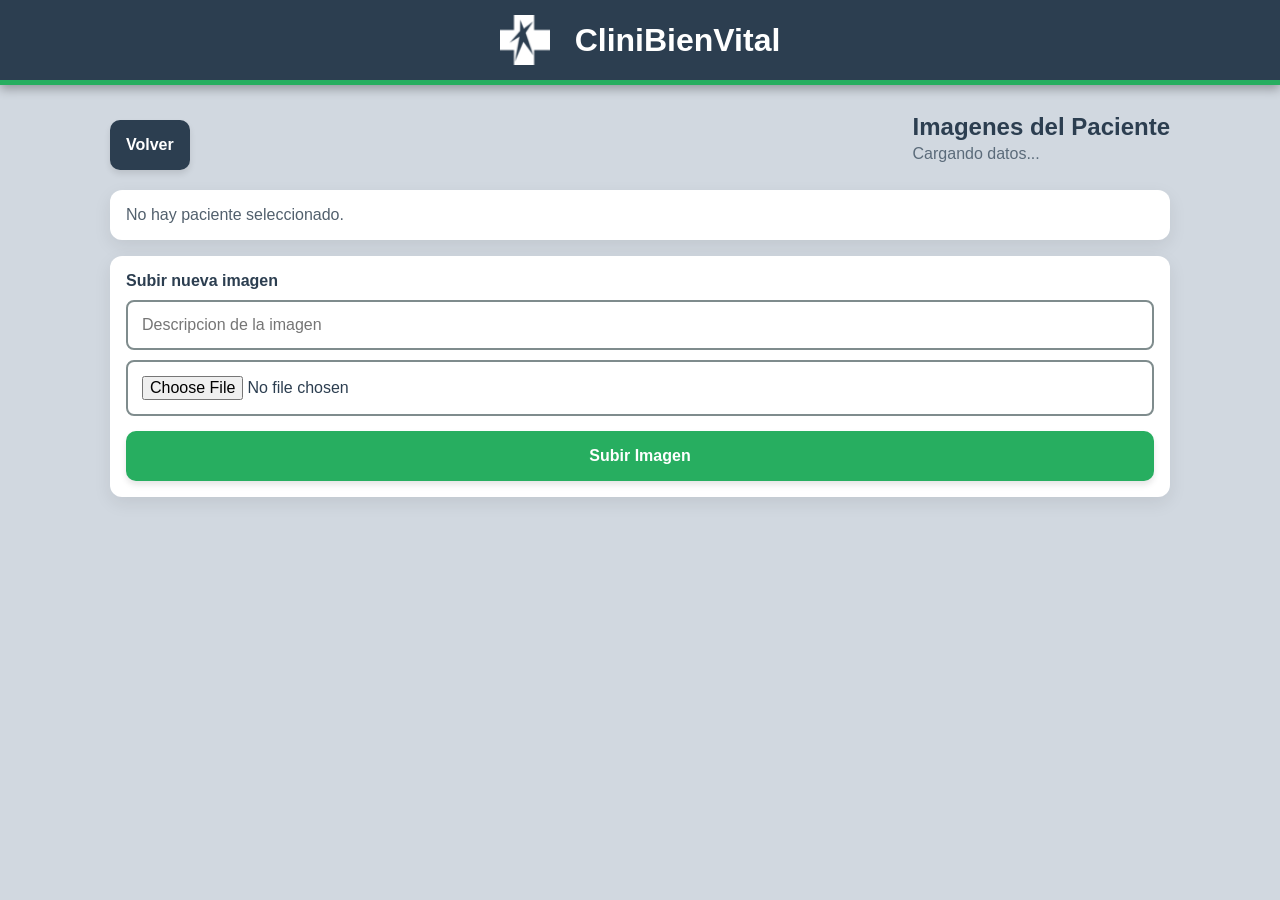
<file: imagenes-paciente.html>
<!DOCTYPE html>
<html lang="es">
<head>
    <meta charset="UTF-8">
    <meta name="viewport" content="width=device-width, initial-scale=1.0">
    <title>Imagenes del Paciente - CliniBienVital</title>
    <link rel="stylesheet" href="estilos.css">
    <style>
        .cabecera-imagenes {
            display: flex;
            justify-content: space-between;
            align-items: center;
            gap: 14px;
            flex-wrap: wrap;
            margin-bottom: 20px;
        }
        .subida-box,
        .estado {
            background: #fff;
            border-radius: 12px;
            padding: 16px;
            color: #52606d;
            box-shadow: 0 6px 18px rgba(0, 0, 0, 0.08);
        }
        .subida-box {
            margin-top: 16px;
            color: #2c3e50;
        }
        .subida-box input {
            margin-top: 10px;
        }
        .galeria {
            display: grid;
            grid-template-columns: repeat(auto-fit, minmax(220px, 320px));
            gap: 18px;
            margin-top: 20px;
        }
        .card-imagen {
            background: #fff;
            border-radius: 14px;
            overflow: hidden;
            box-shadow: 0 8px 20px rgba(0, 0, 0, 0.12);
            border: 1px solid #d9e2ec;
            max-width: 320px;
        }
        .preview {
            display: block;
            width: 100%;
            height: 120px;
            object-fit: cover;
            background: #eef2f6;
        }
        .preview-vacia {
            display: flex;
            align-items: center;
            justify-content: center;
            width: 100%;
            height: 120px;
            background: linear-gradient(135deg, #eef2f6, #dde7f0);
            color: #607080;
            font-weight: 700;
            text-align: center;
            padding: 16px;
        }
        .card-contenido {
            padding: 14px;
        }
        .card-contenido h3 {
            margin: 0 0 8px;
            font-size: 1rem;
            color: #2c3e50;
        }
        .meta {
            margin: 0 0 8px;
            color: #5b6b7a;
            font-size: 0.92rem;
        }
        .acciones {
            display: flex;
            gap: 10px;
            flex-wrap: wrap;
            margin-top: 12px;
        }
        .acciones a {
            text-decoration: none;
            padding: 10px 12px;
            border-radius: 8px;
            font-weight: 700;
            font-size: 0.92rem;
        }
        .estado-drive {
            display: inline-block;
            margin-top: 8px;
            padding: 6px 10px;
            border-radius: 999px;
            font-size: 0.82rem;
            font-weight: 700;
            background: #fff4d6;
            color: #8a6d1d;
        }
        .btn-abrir {
            background: #2980b9;
            color: #fff;
        }
        .btn-drive {
            background: #ecf0f1;
            color: #2c3e50;
        }
        @media (max-width: 640px) {
            .preview {
                height: 100px;
            }
            .preview-vacia {
                height: 100px;
            }
            .acciones a {
                width: 100%;
                text-align: center;
            }
        }
    </style>
</head>
<body>
    <header class="app-header">
        <div style="display: flex; align-items: center; justify-content: center; gap: 10px;">
            <img src="logoclinica.png" alt="Logo Clinica" style="height: 50px;">
            <h1 style="color: white; margin: 0;">CliniBienVital</h1>
        </div>
    </header>

    <div class="main-content">
        <div class="cabecera-imagenes">
            <div style="display:flex; gap:10px; flex-wrap:wrap;">
                <button class="btn-volver" onclick="volverAPaciente()">Volver</button>
            </div>
            <div>
                <h2 id="titulo-paciente" style="margin:0; color:#2c3e50;">Imagenes del Paciente</h2>
                <div id="subtitulo-paciente" style="color:#5b6b7a; margin-top:4px;">Cargando datos...</div>
            </div>
        </div>

        <div id="estado" class="estado">Buscando imagenes registradas...</div>

        <div class="subida-box">
            <strong>Subir nueva imagen</strong>
            <input type="text" id="descripcion-imagen" placeholder="Descripcion de la imagen">
            <input type="file" id="archivo-imagen" accept="image/*,.pdf">
            <button class="btn-guardar" onclick="subirImagen()">Subir Imagen</button>
        </div>

        <div id="galeria" class="galeria"></div>
    </div>

    <script src="url.js"></script>
    <script>
        const URL_BASE = CONFIG.API_URL;
        const pacienteActual = localStorage.getItem("pacienteActual") || "";

        function normalizarTexto(valor) {
            return (valor || "").toString().trim().toLowerCase();
        }

        function formatearFecha(valor) {
            const fecha = new Date(valor);
            return Number.isNaN(fecha.getTime()) ? "Sin fecha" : fecha.toLocaleDateString("es-CL");
        }

        function extraerFileId(url) {
            const texto = (url || "").toString();
            const match = texto.match(/\/d\/([a-zA-Z0-9_-]+)/);
            return match ? match[1] : "";
        }

        function construirVistaPrevia(fileId, url) {
            if (fileId) return `https://drive.google.com/thumbnail?id=${fileId}&sz=w1200`;
            return url || "";
        }

        function construirApertura(fileId, url) {
            if (fileId) return `https://drive.google.com/file/d/${fileId}/view`;
            return url || "#";
        }

        function volverAPaciente() {
            if (pacienteActual) {
                localStorage.setItem("pacienteActual", pacienteActual);
                localStorage.setItem("volverAFichaPaciente", "1");
            }
            window.location.href = "pacientes.html";
        }

        async function obtenerImagenesRegistradas(nombrePaciente, rutPaciente) {
            const query = `${URL_BASE}?accion=listarImagenesPaciente&nombre=${encodeURIComponent(nombrePaciente)}&rut=${encodeURIComponent(rutPaciente)}`;

            try {
                const resImagenes = await fetch(query);
                const imagenes = await resImagenes.json();
                if (Array.isArray(imagenes)) {
                    return imagenes;
                }
            } catch (error) {
                console.warn("Fallo lectura por accion listarImagenesPaciente, usando hoja ImagenesPacientes.", error);
            }

            try {
                const resHoja = await fetch(URL_BASE + "?tabla=ImagenesPacientes");
                const dataHoja = await resHoja.json();
                if (!Array.isArray(dataHoja)) return [];

                return dataHoja
                    .slice(1)
                    .filter(fila => {
                        const nombreFila = normalizarTexto(fila[1]);
                        const rutFila = normalizarTexto(fila[2]);
                        return (rutPaciente && rutFila === normalizarTexto(rutPaciente)) || nombreFila === normalizarTexto(nombrePaciente);
                    })
                    .map(fila => ({
                        fecha: fila[0] || "",
                        nombre: fila[1] || "",
                        rut: fila[2] || "",
                        descripcion: fila[3] || "",
                        fileId: fila[4] || "",
                        url: fila[5] || ""
                    }));
            } catch (error) {
                console.error("Error al leer hoja ImagenesPacientes:", error);
                return [];
            }
        }

        async function obtenerRutPaciente() {
            const resPacientes = await fetch(URL_BASE + "?tabla=Hoja 1");
            const dataPacientes = await resPacientes.json();
            const filaPaciente = dataPacientes.slice(1).find(fila => normalizarTexto(fila[1]) === normalizarTexto(pacienteActual));
            return filaPaciente ? (filaPaciente[2] || "").toString().trim() : "";
        }

        async function cargarImagenes() {
            if (!pacienteActual) {
                document.getElementById("estado").innerText = "No hay paciente seleccionado.";
                return;
            }

            document.getElementById("titulo-paciente").innerText = `Imagenes de ${pacienteActual}`;

            try {
                const rutPaciente = await obtenerRutPaciente();
                document.getElementById("subtitulo-paciente").innerText = rutPaciente ? `RUT: ${rutPaciente}` : "Sin RUT asociado";

                const imagenes = await obtenerImagenesRegistradas(pacienteActual, rutPaciente);

                const estado = document.getElementById("estado");
                const galeria = document.getElementById("galeria");

                if (!imagenes.length) {
                    estado.innerText = "No hay imagenes registradas para esta paciente.";
                    galeria.innerHTML = "";
                    return;
                }

                estado.innerText = `Se encontraron ${imagenes.length} imagen(es) registradas.`;

                galeria.innerHTML = imagenes.map(item => {
                    const fecha = item.fecha || "";
                    const descripcion = item.descripcion || "Imagen sin descripcion";
                    const fileId = (item.fileId || "").toString().trim() || extraerFileId(item.url || "");
                    const url = (item.url || "").toString().trim();
                    const preview = construirVistaPrevia(fileId, url);
                    const apertura = construirApertura(fileId, url);
                    const tieneDrive = Boolean(fileId || url);
                    const visual = tieneDrive
                        ? `
                            <a href="${apertura}" target="_blank" rel="noopener noreferrer">
                                <img class="preview" src="${preview}" alt="${descripcion}">
                            </a>
                          `
                        : `
                            <div class="preview-vacia">
                                Archivo registrado, pero aun sin enlace visible de Drive
                            </div>
                          `;
                    const acciones = tieneDrive
                        ? `
                            <div class="acciones">
                                <a class="btn-abrir" href="${apertura}" target="_blank" rel="noopener noreferrer">Abrir Imagen</a>
                                <a class="btn-drive" href="${url || apertura}" target="_blank" rel="noopener noreferrer">Ver en Drive</a>
                            </div>
                          `
                        : `
                            <div class="estado-drive">Pendiente de enlace de Drive</div>
                          `;

                    return `
                        <article class="card-imagen">
                            ${visual}
                            <div class="card-contenido">
                                <h3>${descripcion}</h3>
                                <p class="meta">Fecha: ${formatearFecha(fecha)}</p>
                                ${acciones}
                            </div>
                        </article>
                    `;
                }).join("");
            } catch (error) {
                console.error("Error al cargar imagenes:", error);
                document.getElementById("estado").innerText = "No se pudieron cargar las imagenes del paciente.";
            }
        }

        async function subirImagen() {
            if (!pacienteActual) {
                alert("No hay paciente seleccionado.");
                return;
            }

            const archivo = document.getElementById("archivo-imagen").files[0];
            if (!archivo) {
                alert("Seleccione un archivo para subir.");
                return;
            }

            const rutPaciente = await obtenerRutPaciente();
            if (!rutPaciente) {
                alert("No se pudo identificar el RUT del paciente.");
                return;
            }

            const descripcionInput = document.getElementById("descripcion-imagen");
            const descripcion = (descripcionInput.value || "").trim() || archivo.name.replace(/\.[^.]+$/, "");
            const boton = document.querySelector(".subida-box .btn-guardar");
            if (boton) {
                boton.disabled = true;
                boton.innerText = "Subiendo...";
            }

            const reader = new FileReader();
            reader.onload = async () => {
                try {
                    const resultado = String(reader.result || "");
                    const base64 = resultado.includes(",") ? resultado.split(",")[1] : resultado;

                    await fetch(URL_BASE, {
                        method: "POST",
                        mode: "no-cors",
                        headers: { "Content-Type": "application/json" },
                        body: JSON.stringify({
                            accion: "subirImagenPaciente",
                            nombre: pacienteActual,
                            rut: rutPaciente,
                            descripcion,
                            fileName: archivo.name,
                            mimeType: archivo.type || "application/octet-stream",
                            fileBase64: base64
                        })
                    });

                    document.getElementById("archivo-imagen").value = "";
                    descripcionInput.value = "";
                    document.getElementById("estado").innerText = "Imagen subida correctamente.";
                    setTimeout(cargarImagenes, 1200);
                } catch (error) {
                    console.error("Error al subir imagen:", error);
                    alert("No se pudo subir la imagen.");
                } finally {
                    if (boton) {
                        boton.disabled = false;
                        boton.innerText = "Subir Imagen";
                    }
                }
            };

            reader.onerror = () => {
                if (boton) {
                    boton.disabled = false;
                    boton.innerText = "Subir Imagen";
                }
                alert("No se pudo leer el archivo seleccionado.");
            };

            reader.readAsDataURL(archivo);
        }

        cargarImagenes();
    </script>
</body>
</html>
</file>
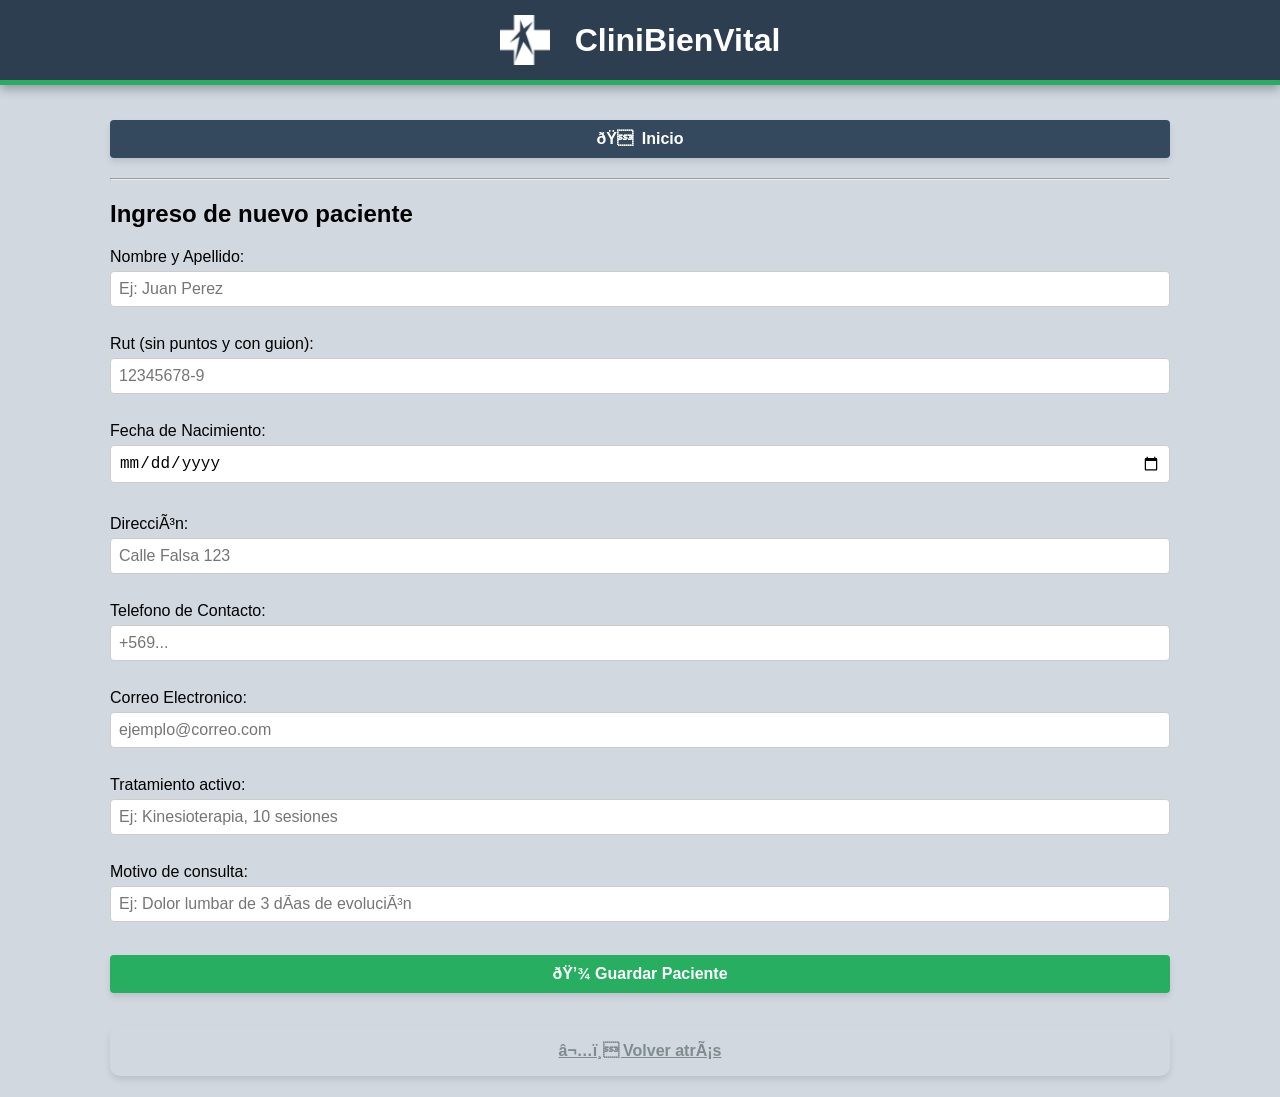
<file: nuevopaciente.html>
﻿<!DOCTYPE html>
<html lang="es">
<head>
    <meta charset="UTF-8">
    <meta name="viewport" content="width=device-width, initial-scale=1.0">
    <link rel="stylesheet" href="estilos.css">
    <title>Ingreso paciente - CliniBienVital</title>
    <style>
        .btn-inicio { background-color: #34495e; color: white; margin-bottom: 20px; display: block; border: none; padding: 10px; border-radius: 4px; cursor: pointer; }
        .btn-guardar { background-color: #27ae60; color: white; padding: 10px 20px; cursor: pointer; border: none; border-radius: 4px; font-weight: bold; width: 100%; font-size: 16px; }
        .btn-guardar:hover { background-color: #219150; }
        .container { margin-top: 10px; }
        input { width: 100%; padding: 8px; box-sizing: border-box; margin-top: 5px; border-radius: 4px; border: 1px solid #ccc; }
        #preview_edad { color: #7f8c8d; font-size: 0.85rem; margin-top: 4px; font-weight: bold; }
    </style>
</head>
<body>
    <header class="app-header">
        <a href="index.html" style="text-decoration: none; display: flex; align-items: center; gap: 10px;">
            <img src="logoclinica.png" alt="Logo CliniBienVital" style="height: 50px; cursor: pointer;">
            <h1 style="color: white; margin: 0;">CliniBienVital</h1>
        </a>
    </header>

    <div class="main-content">
        <button type="button" class="btn-inicio" onclick="window.location.href='index.html'">ðŸ  Inicio</button>
        <hr>
        <h2>Ingreso de nuevo paciente</h2>

        <div class="container">
            Nombre y Apellido:<br>
            <input type="text" id="nombre" placeholder="Ej: Juan Perez">
        </div><br>

        <div class="container">
            Rut (sin puntos y con guion):<br>
            <input type="text" id="rut" placeholder="12345678-9" oninput="formatearRut(this)">
        </div><br>

        <div class="container">
            Fecha de Nacimiento:<br>
            <input type="date" id="fecha_nacimiento" onchange="mostrarEdadCalculada(this.value)">
            <div id="preview_edad"></div>
        </div><br>

        <div class="container">
            DirecciÃ³n:<br>
            <input type="text" id="direccion" placeholder="Calle Falsa 123">
        </div><br>

        <div class="container">
            Telefono de Contacto:<br>
            <input type="text" id="telefono" placeholder="+569...">
        </div><br>

        <div class="container">
            Correo Electronico:<br>
            <input type="email" id="correo" placeholder="ejemplo@correo.com">
        </div><br>

        <div class="container">
            Tratamiento activo:<br>
            <input type="text" id="tratamiento_activo" placeholder="Ej: Kinesioterapia, 10 sesiones">
        </div><br>

        <div class="container">
            Motivo de consulta:<br>
            <input type="text" id="motivo_consulta" placeholder="Ej: Dolor lumbar de 3 dÃ­as de evoluciÃ³n">
        </div><br>

        <button onclick="guardarPaciente()" class="btn-guardar">ðŸ’¾ Guardar Paciente</button>
        <br><br>
        <button onclick="window.history.back()" type="button" style="background:none; border:none; text-decoration:underline; cursor:pointer; color:#7f8c8d;">â¬…ï¸ Volver atrÃ¡s</button>
    </div>

<script src="url.js"></script>
<script>
function mostrarEdadCalculada(fecha) {
    if (!fecha) return;
    const hoy = new Date();
    const cumple = new Date(fecha);
    let edad = hoy.getFullYear() - cumple.getFullYear();
    const m = hoy.getMonth() - cumple.getMonth();
    if (m < 0 || (m === 0 && hoy.getDate() < cumple.getDate())) edad--;
    document.getElementById("preview_edad").innerText = "Edad estimada: " + edad + " aÃ±os";
}

function formatearRut(input) {
    let valor = input.value.replace(/[^0-9kK]/g, "");
    if (valor.length > 1) {
        let cuerpo = valor.slice(0, -1);
        let dv = valor.slice(-1).toLowerCase();
        input.value = cuerpo + "-" + dv;
    }
}

async function guardarPaciente() {
    const nombre = document.getElementById("nombre").value.trim();
    const rut = document.getElementById("rut").value.trim();
    const fecha_nacimiento = document.getElementById("fecha_nacimiento").value;
    const direccion = document.getElementById("direccion").value.trim();
    const telefono = document.getElementById("telefono").value.trim();
    const correo = document.getElementById("correo").value.trim();
    const tratamientoActivo = document.getElementById("tratamiento_activo").value.trim();
    const motivoConsulta = document.getElementById("motivo_consulta").value.trim();

    if (!nombre || !rut || !fecha_nacimiento) {
        alert("Nombre, RUT y Fecha de Nacimiento son obligatorios.");
        return;
    }

    const btn = document.querySelector(".btn-guardar");
    btn.innerText = "â³ Guardando...";
    btn.disabled = true;

    const datosPaciente = {
        nombre: nombre,
        rut: rut,
        fecha_nacimiento: fecha_nacimiento,
        direccion: direccion,
        telefono: telefono,
        correo: correo,
        evolucion: motivoConsulta || "Ingreso inicial registrado",
        tratamiento_activo: tratamientoActivo,
        tratamientoActivo: tratamientoActivo
    };

    try {
        await fetch(CONFIG.API_URL, {
            method: "POST",
            mode: "no-cors",
            headers: { "Content-Type": "application/json" },
            body: JSON.stringify(datosPaciente)
        });
        alert("âœ… Paciente guardado con Ã©xito.");
        window.location.href = "index.html";
    } catch (error) {
        alert("Error al conectar.");
        btn.innerText = "ðŸ’¾ Guardar Paciente";
        btn.disabled = false;
    }
}
</script>
</body>
</html>
</file>
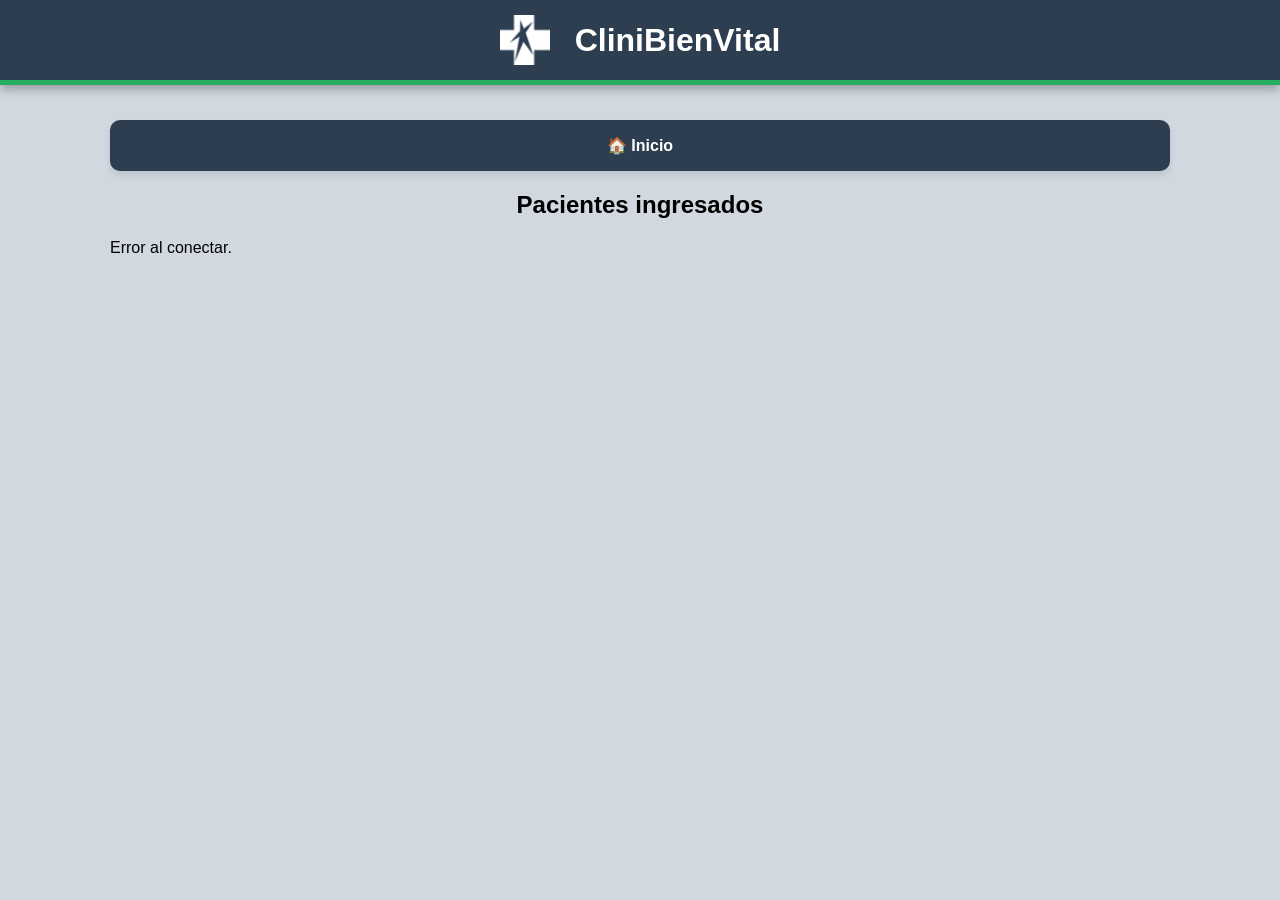
<file: pacientes.html>
<!DOCTYPE html>
<html lang="es">
<head>
    <meta charset="UTF-8">
    <meta name="viewport" content="width=device-width, initial-scale=1.0">
    <title>Historial Clínico - CliniBienVital</title>
    <link rel="stylesheet" href="estilos.css">
    <style>
        .perfil-paciente p { margin: 10px 0; font-size: 1rem; color: #34495e; border-bottom: 1px solid #f1f1f1; padding-bottom: 5px; }
        .item-sesion { font-size: 0.9rem; padding: 10px 0; border-bottom: 1px solid #eee; display: flex; justify-content: space-between; color: #2f3640; }
        .contenido-nota { display: none; background: #fdfdfd; padding: 15px; border: 1px solid #ddd; border-top: none; border-radius: 0 0 8px 8px; margin-bottom: 15px; line-height: 1.6; }
        .card-agendar h4 { margin-top: 0; color: #8e44ad; }
        .visor-sesiones {
            display: none;
            margin-top: 15px;
            background: #f8fafc;
            border: 1px solid #dfe6ec;
            border-radius: 10px;
            padding: 12px;
        }
        .sesion-item {
            padding: 10px 0;
            border-bottom: 1px solid #e9eef2;
            color: #34495e;
        }
        .sesion-item:last-child {
            border-bottom: none;
        }
        .sesion-fecha {
            font-size: 0.9rem;
            color: #7f8c8d;
        }
        .btn-editar-ficha {
            background: #f1c40f;
            border: none;
            width: 34px;
            height: 34px;
            border-radius: 50%;
            cursor: pointer;
            display: inline-flex;
            align-items: center;
            justify-content: center;
            font-size: 16px;
            line-height: 1;
            box-shadow: 0 2px 6px rgba(0, 0, 0, 0.15);
        }
        .btn-editar-ficha:hover {
            filter: brightness(0.98);
        }
        #modal-edicion > div {
            width: calc(100% - 24px);
            box-sizing: border-box;
        }
        @media (max-width: 640px) {
            #modal-edicion > div {
                margin: 16px auto;
                padding: 16px;
                max-width: 100%;
            }
        }
        @media print { .no-print { display: none !important; } }
    </style>
</head>
<body>
<header class="app-header no-print">
    <a href="index.html" style="text-decoration: none; display: flex; align-items: center; gap: 10px;">
        <img src="logoclinica.png" alt="Logo CliniBienVital" style="height: 50px;">
        <h1 style="color: white; margin: 0;">CliniBienVital</h1>
    </a>
</header>

<div class="main-content">
    <button class="btn-volver no-print" onclick="window.location.href='index.html'">🏠 Inicio</button>
    <h2 id="titulo-pagina" style="text-align:center;">Pacientes ingresados</h2>
    <div id="lista">Cargando base de datos...</div>
    <br>
    <button id="btnVolverLista" style="display:none;" onclick="location.reload()" class="btn-volver no-print">⬅️ Volver a la lista</button>
</div>

<div id="modal-edicion" class="no-print" style="display:none; position:fixed; top:0; left:0; width:100%; height:100%; background:rgba(0,0,0,0.5); z-index:999;">
  <div style="background:white; max-width:500px; margin:5% auto; padding:20px; border-radius:12px;">
    <h3>Editar Paciente</h3>
    <input id="modal-nombre" placeholder="Nombre" style="width:100%; margin-bottom:8px;">
    <input id="modal-rut" placeholder="RUT" style="width:100%; margin-bottom:8px;">
    <input id="modal-fecha-nacimiento" type="date" placeholder="Fecha de nacimiento" style="width:100%; margin-bottom:8px;">
    <input id="modal-direccion" placeholder="Dirección" style="width:100%; margin-bottom:8px;">
    <input id="modal-telefono" placeholder="Teléfono" style="width:100%; margin-bottom:8px;">
    <input id="modal-correo" placeholder="Correo" style="width:100%; margin-bottom:8px;">
    <input id="modal-tratamiento-activo" placeholder="Tratamiento activo" style="width:100%; margin-bottom:8px;">
    <button onclick="guardarEdicionPaciente()" style="background:#27ae60; color:white; width:100%; padding:10px; border:none; border-radius:8px;">💾 Guardar Cambios</button>
    <button onclick="cerrarModal()" style="margin-top:10px; width:100%;">Cancelar</button>
  </div>
</div>

<script src="url.js?v=20260328"></script>
<script src="pacientes.js?v=20260328b"></script>
</body>
</html>
</file>
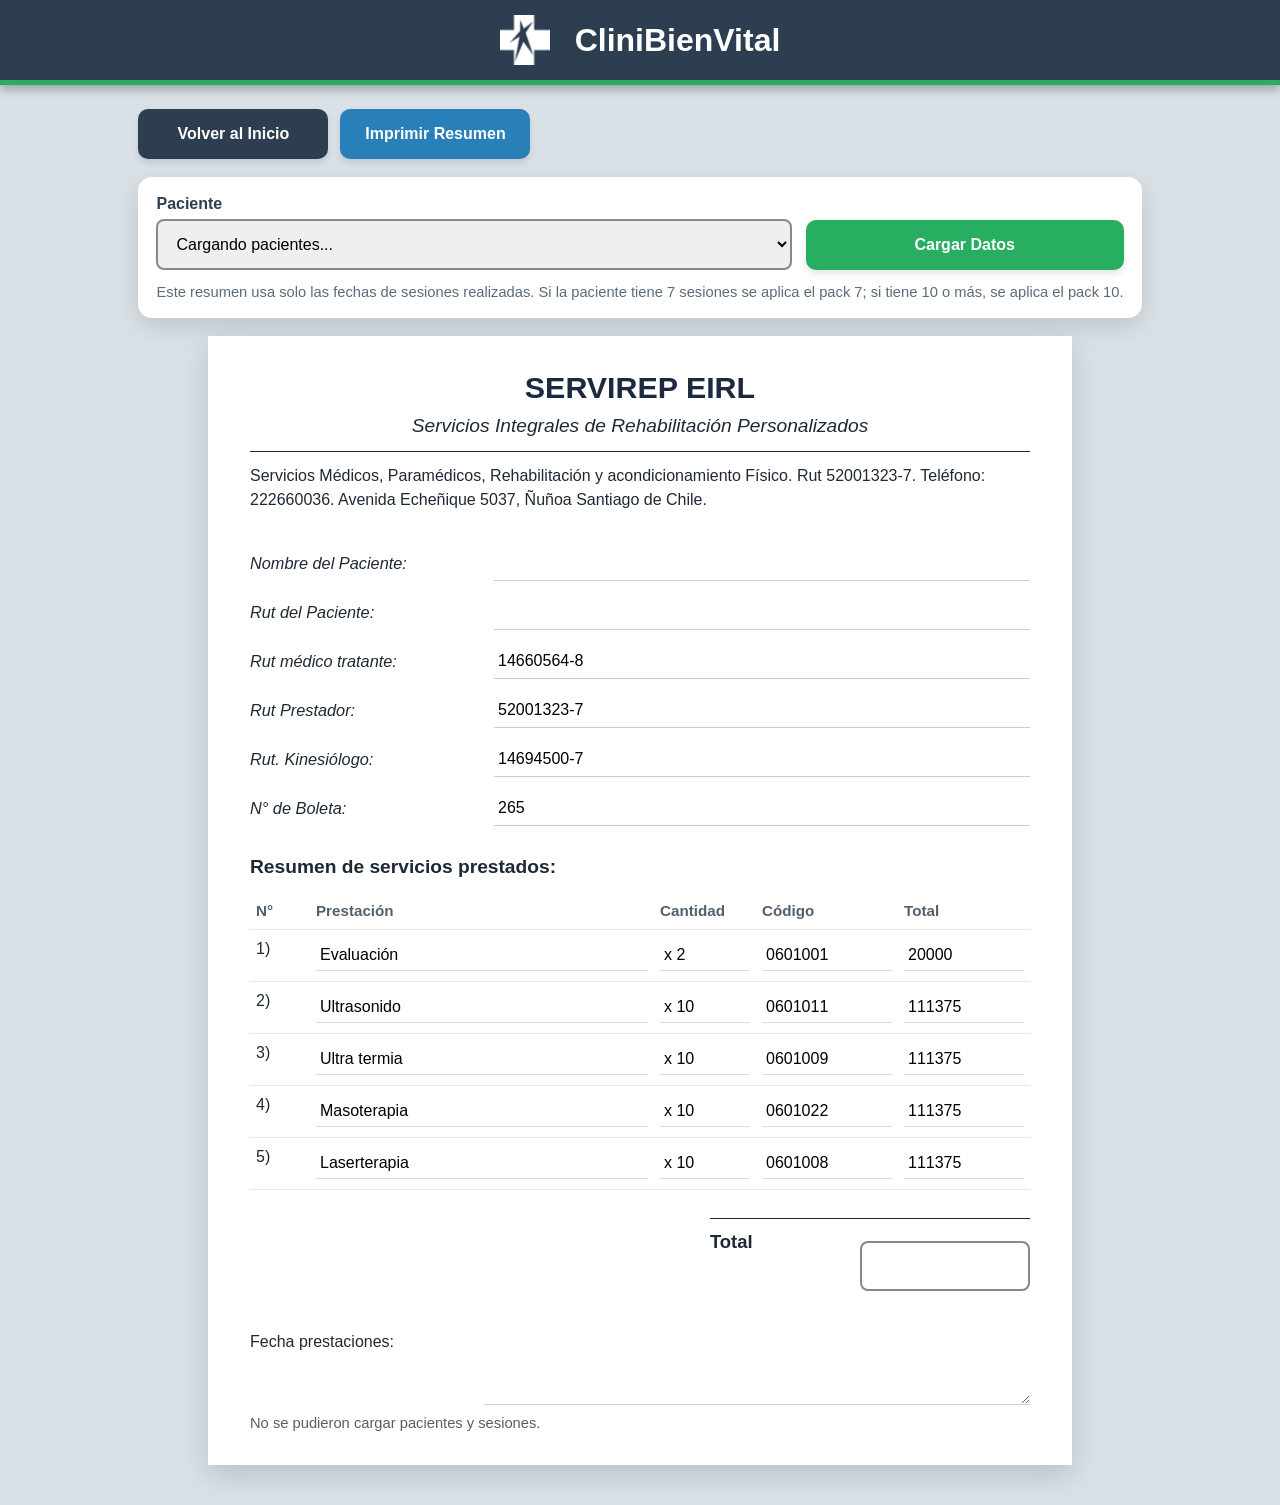
<file: prestaciones.html>
<!DOCTYPE html>
<html lang="es">
<head>
    <meta charset="UTF-8">
    <meta name="viewport" content="width=device-width, initial-scale=1.0">
    <title>Resumen de Prestaciones - CliniBienVital</title>
    <link rel="stylesheet" href="estilos.css">
    <style>
        body { background: #d9e0e6; }
        .panel-prestaciones { max-width: 1040px; margin: 24px auto 40px; }
        .barra-acciones { display: flex; gap: 12px; flex-wrap: wrap; margin-bottom: 18px; }
        .barra-acciones button { width: auto; min-width: 190px; margin-top: 0; }
        .panel-carga {
            background: #fff;
            border-radius: 14px;
            box-shadow: 0 8px 24px rgba(0, 0, 0, 0.12);
            padding: 18px;
            margin-bottom: 18px;
            display: grid;
            grid-template-columns: 2fr 1fr;
            gap: 14px;
            align-items: end;
        }
        .panel-carga label { display: block; font-weight: 700; color: #2c3e50; margin-bottom: 6px; }
        .panel-carga select { margin-top: 0; }
        .ayuda { grid-column: 1 / -1; font-size: 0.92rem; color: #5b6b7a; }
        .documento {
            background: #fff;
            max-width: 780px;
            margin: 0 auto;
            padding: 34px 42px;
            box-shadow: 0 10px 28px rgba(0, 0, 0, 0.14);
            color: #1f2933;
        }
        .encabezado-doc { text-align: center; margin-bottom: 28px; }
        .encabezado-doc h1 { margin: 0; font-size: 1.9rem; color: #1b2a41; }
        .encabezado-doc h2 { margin: 10px 0 8px; font-size: 1.2rem; font-style: italic; font-weight: 500; }
        .encabezado-doc p {
            margin: 14px 0 0;
            text-align: left;
            line-height: 1.5;
            border-top: 1px solid #1f2933;
            padding-top: 12px;
        }
        .seccion-datos { margin: 34px 0 24px; display: grid; gap: 14px; }
        .fila-dato { display: grid; grid-template-columns: 230px 1fr; gap: 14px; align-items: center; }
        .fila-dato label { font-style: italic; font-size: 1.02rem; }
        .fila-dato input, .fila-dato textarea {
            margin-top: 0;
            border: none;
            border-bottom: 1px solid #c7d0d9;
            border-radius: 0;
            padding: 8px 4px;
            background: transparent;
            font-size: 1rem;
        }
        .titulo-seccion { margin: 30px 0 14px; font-size: 1.2rem; font-weight: 700; }
        .tabla-scroll { width: 100%; overflow-x: auto; -webkit-overflow-scrolling: touch; }
        table { width: 100%; border-collapse: collapse; }
        th, td {
            padding: 10px 6px;
            text-align: left;
            border-bottom: 1px solid #e5e7eb;
            vertical-align: top;
        }
        th { font-size: 0.95rem; color: #52606d; }
        td input {
            margin-top: 0;
            padding: 6px 4px;
            border: none;
            border-bottom: 1px solid #d7dde3;
            border-radius: 0;
            background: transparent;
        }
        .col-n { width: 48px; }
        .col-cantidad { width: 90px; }
        .col-codigo { width: 130px; }
        .col-total { width: 120px; }
        .totales { margin-top: 28px; display: flex; justify-content: flex-end; }
        .total-box {
            min-width: 320px;
            display: flex;
            justify-content: space-between;
            gap: 20px;
            font-size: 1.15rem;
            font-weight: 700;
            border-top: 1px solid #1f2933;
            padding-top: 12px;
        }
        .fechas-box {
            margin-top: 42px;
            display: grid;
            grid-template-columns: 220px 1fr;
            gap: 14px;
            align-items: start;
        }
        .fechas-box textarea {
            margin-top: 0;
            min-height: 72px;
            border: none;
            border-bottom: 1px solid #c7d0d9;
            border-radius: 0;
            padding: 8px 4px;
            background: transparent;
        }
        .estado { margin-top: 10px; color: #52606d; font-size: 0.92rem; }
        @media print {
            .app-header, .barra-acciones, .panel-carga { display: none !important; }
            body { background: #fff; }
            .panel-prestaciones { margin: 0; max-width: none; }
            .documento { box-shadow: none; margin: 0; max-width: none; padding: 22px 28px; }
        }
        @media (max-width: 760px) {
            .panel-carga, .fila-dato, .fechas-box { grid-template-columns: 1fr; gap: 8px; }
            .documento { padding: 22px 18px; }
            .total-box { min-width: 0; width: 100%; }
            th, td { padding: 8px 5px; font-size: 0.92rem; }
            td input { min-width: 90px; font-size: 0.92rem; }
        }
    </style>
</head>
<body>
    <header class="app-header">
        <div style="display: flex; align-items: center; justify-content: center; gap: 10px;">
            <img src="logoclinica.png" alt="Logo Clinica" style="height: 50px;">
            <h1 style="color: white; margin: 0;">CliniBienVital</h1>
        </div>
    </header>

    <div class="panel-prestaciones">
        <div class="barra-acciones">
            <button class="btn-volver" onclick="window.location.href='index.html'">Volver al Inicio</button>
            <button class="btn-documentos" onclick="window.print()">Imprimir Resumen</button>
        </div>

        <div class="panel-carga">
            <div>
                <label for="selector-paciente">Paciente</label>
                <select id="selector-paciente">
                    <option value="">Cargando pacientes...</option>
                </select>
            </div>
            <div>
                <button class="btn-guardar" onclick="cargarPacienteSeleccionado()">Cargar Datos</button>
            </div>
            <div class="ayuda">
                Este resumen usa solo las fechas de sesiones realizadas. Si la paciente tiene 7 sesiones se aplica el pack 7; si tiene 10 o más, se aplica el pack 10.
            </div>
        </div>

        <div class="documento">
            <div class="encabezado-doc">
                <h1>SERVIREP EIRL</h1>
                <h2>Servicios Integrales de Rehabilitación Personalizados</h2>
                <p>Servicios Médicos, Paramédicos, Rehabilitación y acondicionamiento Físico. Rut 52001323-7. Teléfono: 222660036. Avenida Echeñique 5037, Ñuñoa Santiago de Chile.</p>
            </div>

            <div class="seccion-datos">
                <div class="fila-dato">
                    <label for="nombre-paciente">Nombre del Paciente:</label>
                    <input id="nombre-paciente" value="">
                </div>
                <div class="fila-dato">
                    <label for="rut-paciente">Rut del Paciente:</label>
                    <input id="rut-paciente" value="">
                </div>
                <div class="fila-dato">
                    <label for="rut-medico">Rut médico tratante:</label>
                    <input id="rut-medico" value="14660564-8">
                </div>
                <div class="fila-dato">
                    <label for="rut-prestador">Rut Prestador:</label>
                    <input id="rut-prestador" value="52001323-7">
                </div>
                <div class="fila-dato">
                    <label for="rut-kinesiologo">Rut. Kinesiólogo:</label>
                    <input id="rut-kinesiologo" value="14694500-7">
                </div>
                <div class="fila-dato">
                    <label for="numero-boleta">N° de Boleta:</label>
                    <input id="numero-boleta" value="265">
                </div>
            </div>

            <div class="titulo-seccion">Resumen de servicios prestados:</div>

            <div class="tabla-scroll">
            <table>
                <thead>
                    <tr>
                        <th class="col-n">N°</th>
                        <th>Prestación</th>
                        <th class="col-cantidad">Cantidad</th>
                        <th class="col-codigo">Código</th>
                        <th class="col-total">Total</th>
                    </tr>
                </thead>
                <tbody>
                    <tr>
                        <td>1)</td>
                        <td><input id="prestacion-1" value="Evaluación"></td>
                        <td><input id="cantidad-1" value="x 2"></td>
                        <td><input id="codigo-1" value="0601001"></td>
                        <td><input id="total-1" value="20000"></td>
                    </tr>
                    <tr>
                        <td>2)</td>
                        <td><input id="prestacion-2" value="Ultrasonido"></td>
                        <td><input id="cantidad-2" value="x 10"></td>
                        <td><input id="codigo-2" value="0601011"></td>
                        <td><input id="total-2" value="111375"></td>
                    </tr>
                    <tr>
                        <td>3)</td>
                        <td><input id="prestacion-3" value="Ultra termia"></td>
                        <td><input id="cantidad-3" value="x 10"></td>
                        <td><input id="codigo-3" value="0601009"></td>
                        <td><input id="total-3" value="111375"></td>
                    </tr>
                    <tr>
                        <td>4)</td>
                        <td><input id="prestacion-4" value="Masoterapia"></td>
                        <td><input id="cantidad-4" value="x 10"></td>
                        <td><input id="codigo-4" value="0601022"></td>
                        <td><input id="total-4" value="111375"></td>
                    </tr>
                    <tr>
                        <td>5)</td>
                        <td><input id="prestacion-5" value="Laserterapia"></td>
                        <td><input id="cantidad-5" value="x 10"></td>
                        <td><input id="codigo-5" value="0601008"></td>
                        <td><input id="total-5" value="111375"></td>
                    </tr>
                </tbody>
            </table>
            </div>

            <div class="totales">
                <div class="total-box">
                    <span>Total</span>
                    <input id="total-general" value="" style="text-align:right; max-width: 170px;">
                </div>
            </div>

            <div class="fechas-box">
                <label for="fechas-prestaciones">Fecha prestaciones:</label>
                <textarea id="fechas-prestaciones"></textarea>
            </div>

            <div id="estado-carga" class="estado"></div>
        </div>
    </div>

    <script src="url.js"></script>
    <script>
        const URL_BASE = CONFIG.API_URL;
        const pacientesMap = {};
        const sesionesMap = {};
        const PACKS = {
            7: {
                cantidades: ["x 2", "x 7", "x 7", "x 7", "x 7"],
                totales: ["20000", "90375", "90375", "90375", "90375"]
            },
            10: {
                cantidades: ["x 2", "x 10", "x 10", "x 10", "x 10"],
                totales: ["20000", "111375", "111375", "111375", "111375"]
            }
        };

        function normalizarFecha(valor) {
            const fecha = new Date(valor);
            return Number.isNaN(fecha.getTime()) ? null : fecha;
        }

        function formatearListaFechas(fechas) {
            if (!fechas.length) return "";
            const fechasOrdenadas = [...fechas].sort((a, b) => a - b);
            const ultimo = fechasOrdenadas[fechasOrdenadas.length - 1];
            const dias = fechasOrdenadas.map(fecha => fecha.getDate());
            const mes = ultimo.toLocaleDateString("es-CL", { month: "long" });
            const anio = ultimo.getFullYear();
            return `${dias.join(",")} de ${mes} del ${anio}`;
        }

        function actualizarEstado(texto) {
            document.getElementById("estado-carga").innerText = texto || "";
        }

        function poblarPacientes() {
            const selector = document.getElementById("selector-paciente");
            const nombres = Object.keys(pacientesMap).sort((a, b) => a.localeCompare(b, "es"));
            selector.innerHTML = '<option value="">Seleccione una paciente...</option>';
            nombres.forEach(nombre => {
                const option = document.createElement("option");
                option.value = nombre;
                option.textContent = nombre;
                selector.appendChild(option);
            });
        }

        function leerNumero(texto) {
            return parseFloat(String(texto || "0").replace(/\./g, "").replace(",", ".")) || 0;
        }

        function formatearEntero(valor) {
            return Number(valor || 0).toLocaleString("es-CL", {
                minimumFractionDigits: 0,
                maximumFractionDigits: 0
            });
        }

        function recalcularTotalGeneral() {
            let total = 0;
            for (let i = 1; i <= 5; i++) {
                total += leerNumero(document.getElementById(`total-${i}`).value);
            }
            document.getElementById("total-general").value = `$ ${formatearEntero(total)}`;
        }

        function aplicarPack(cantidadSesiones) {
            const pack = cantidadSesiones >= 10 ? PACKS[10] : (cantidadSesiones >= 7 ? PACKS[7] : null);

            if (!pack) {
                document.getElementById("cantidad-1").value = "x 2";
                document.getElementById("total-1").value = "20000";
                for (let i = 2; i <= 5; i++) {
                    document.getElementById(`cantidad-${i}`).value = `x ${cantidadSesiones}`;
                    document.getElementById(`total-${i}`).value = "";
                }
                recalcularTotalGeneral();
                return 0;
            }

            for (let i = 1; i <= 5; i++) {
                document.getElementById(`cantidad-${i}`).value = pack.cantidades[i - 1];
                document.getElementById(`total-${i}`).value = pack.totales[i - 1];
            }
            recalcularTotalGeneral();
            return cantidadSesiones >= 10 ? 10 : 7;
        }

        function cargarPacienteSeleccionado() {
            const nombre = document.getElementById("selector-paciente").value;
            if (!nombre) {
                actualizarEstado("Seleccione una paciente para cargar el resumen.");
                return;
            }

            const datosPaciente = pacientesMap[nombre] || {};
            const sesiones = (sesionesMap[nombre] || []).filter(Boolean).sort((a, b) => a - b);
            const cantidad = sesiones.length;
            const packAplicado = aplicarPack(cantidad);

            document.getElementById("nombre-paciente").value = nombre;
            document.getElementById("rut-paciente").value = datosPaciente.rut || "";
            document.getElementById("fechas-prestaciones").value = formatearListaFechas(sesiones);

            if (!cantidad) {
                actualizarEstado(`La paciente ${nombre} no tiene sesiones registradas en las tablas consultadas.`);
                return;
            }

            if (!packAplicado) {
                actualizarEstado(`La paciente ${nombre} tiene ${cantidad} sesiones registradas. Como no llega a 7, el resumen quedó para revisión manual.`);
                return;
            }

            actualizarEstado(`Se cargaron ${cantidad} sesiones registradas para ${nombre}. Se aplicó el pack de ${packAplicado} sesiones.`);
        }

        Promise.all([
            fetch(URL_BASE + "?tabla=Hoja 1").then(res => res.json()),
            fetch(URL_BASE + "?tabla=Sesiones").then(res => res.json())
        ])
        .then(([activos, sesionesActivas]) => {
            activos.slice(1).forEach(fila => {
                const nombre = (fila[1] || "").toString().trim();
                if (!nombre || pacientesMap[nombre]) return;
                pacientesMap[nombre] = { rut: fila[2] || "" };
            });

            sesionesActivas.slice(1).forEach(fila => {
                const nombre = (fila[1] || "").toString().trim();
                const fecha = normalizarFecha(fila[0]);
                if (!nombre || !fecha || !pacientesMap[nombre]) return;
                if (!sesionesMap[nombre]) sesionesMap[nombre] = [];
                sesionesMap[nombre].push(fecha);
            });

            poblarPacientes();
            recalcularTotalGeneral();
            actualizarEstado("Seleccione una paciente para generar el resumen según sus sesiones.");
        })
        .catch(error => {
            console.error("Error al cargar datos:", error);
            actualizarEstado("No se pudieron cargar pacientes y sesiones.");
        });
    </script>
</body>
</html>
</file>
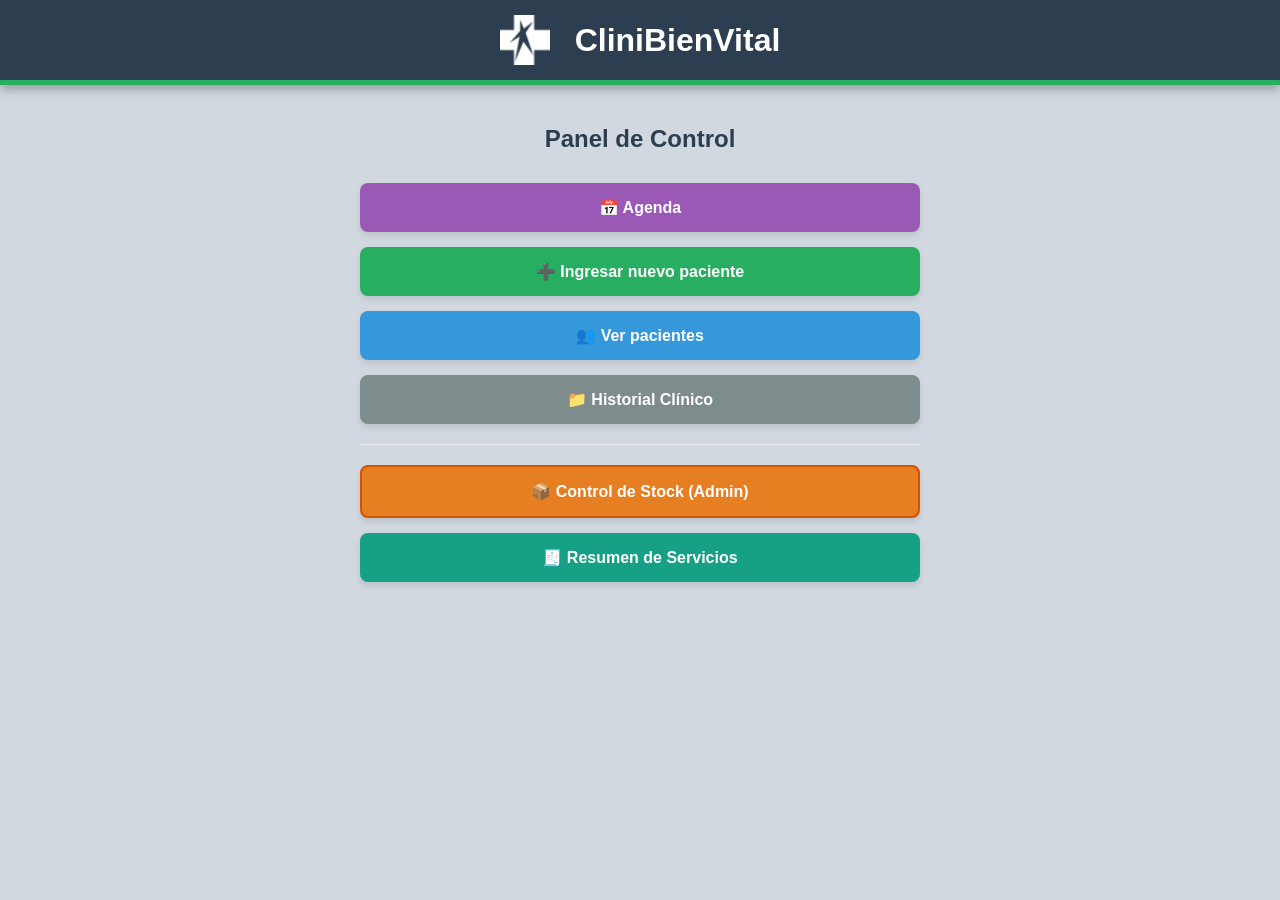
<file: stock.html>
<!DOCTYPE html>
<html lang="es">
<head>
    <meta charset="UTF-8">
    <meta name="viewport" content="width=device-width, initial-scale=1.0">
    <title>Control de Stock - CliniBienVital</title>
    <link rel="stylesheet" href="estilos.css">
    <style>
        /* Ajuste para que el contenido use más ancho de pantalla */
        .main-content {
            max-width: 1000px; /* Aumentamos el ancho máximo */
            margin: 0 auto;
            padding: 20px;
        }

        /* Formulario en una sola línea (Desktop) */
        .form-nuevo { 
            background: #fff; 
            padding: 25px; 
            border-radius: 12px; 
            border: 1px solid #e67e22; 
            margin-bottom: 30px;
            box-shadow: 0 4px 6px rgba(0,0,0,0.05);
        }
        
        .inputs-group {
            display: flex;
            flex-wrap: wrap;
            gap: 15px;
            align-items: flex-end;
        }

        .input-field {
            display: flex;
            flex-direction: column;
            flex: 1;
            min-width: 150px;
        }

        .input-field label {
            font-size: 12px;
            font-weight: bold;
            color: #e67e22;
            margin-bottom: 5px;
            text-transform: uppercase;
        }

        .input-field input { 
            padding: 12px; 
            border-radius: 6px; 
            border: 1px solid #ccc; 
            font-size: 16px;
        }

        /* Tabla más grande y legible */
        table { 
            width: 100%; 
            border-collapse: separate; 
            border-spacing: 0;
            background: white; 
            border-radius: 10px;
            overflow: hidden;
            box-shadow: 0 4px 15px rgba(0,0,0,0.1);
        }

        th { 
            background-color: #e67e22; 
            color: white; 
            padding: 15px;
            font-size: 16px;
        }

        td { 
            padding: 12px; 
            border-bottom: 1px solid #eee;
            vertical-align: middle;
        }

        /* Inputs dentro de la tabla */
        .input-tabla { 
            width: 100%; 
            padding: 8px;
            border: 1px solid transparent; 
            background: #f9f9f9; 
            text-align: center; 
            border-radius: 4px;
            font-size: 15px;
        }

        .input-tabla:focus { 
            background: #fff; 
            border: 1px solid #e67e22; 
            outline: none;
        }

        .stock-bajo { background-color: #fff5f5 !important; }
        .stock-bajo input { background-color: #ffebeb; color: #c0392b; font-weight: bold; }

        .btn-add { 
            background: #e67e22; 
            color: white; 
            border: none; 
            padding: 13px 25px; 
            border-radius: 6px; 
            cursor: pointer; 
            font-weight: bold;
            height: 46px;
        }

        .btn-actualizar { 
            background: #27ae60; 
            color: white; 
            padding: 18px; 
            border: none; 
            border-radius: 8px; 
            cursor: pointer; 
            margin-top: 30px; 
            width: 100%; 
            font-weight: bold; 
            font-size: 18px;
            box-shadow: 0 4px 10px rgba(39, 174, 96, 0.3);
        }
    </style>
</head>
<body>

<header class="app-header">
    <h1>📦 Gestión de Inventario</h1>
</header>

<div class="main-content">
    <button class="btn-volver" onclick="window.location.href='index.html'">⬅ Volver al Menú</button>

    <div class="form-nuevo">
        <h3 style="margin-top:0; color:#2c3e50;">➕ Agregar Nuevo Producto</h3>
        <div class="inputs-group">
            <div class="input-field">
                <label>Nombre del Insumo</label>
                <input type="text" id="nuevo-nombre" placeholder="Ej: Jeringas">
            </div>
            <div class="input-field" style="flex:0.5;">
                <label>Cantidad</label>
                <input type="number" id="nuevo-stock" placeholder="0">
            </div>
            <div class="input-field" style="flex:0.5;">
                <label>Stock Mín.</label>
                <input type="number" id="nuevo-min" placeholder="0">
            </div>
            <div class="input-field">
                <label>Unidad de Medida</label>
                <input type="text" id="nuevo-unidad" placeholder="Ej: Cajas de 100">
            </div>
            <button class="btn-add" onclick="agregarFilaLocal()">Añadir</button>
        </div>
    </div>
    
    <table>
        <thead>
            <tr>
                <th style="text-align:left; width: 40%;">Insumo</th>
                <th style="width: 12%;">Cant.</th>
                <th style="width: 12%;">Mín.</th>
                <th style="width: 25%;">Unidad</th>
                <th style="width: 11%;">Acción</th>
            </tr>
        </thead>
        <tbody id="tabla-body">
            <tr><td colspan="5">Cargando inventario...</td></tr>
        </tbody>
    </table>

    <button id="btn-save" class="btn-actualizar" onclick="guardarCambios()">💾 Guardar Cambios</button>
</div>

<script src="url.js"></script>
<script>
    if (localStorage.getItem("rol") !== "admin") { window.location.href = "index.html"; }

    const URL = CONFIG.API_URL;
    let datosLocales = [];

    function cargarStock() {
        fetch(URL + "?hoja=Stock")
        .then(res => res.json())
        .then(data => {
            datosLocales = data;
            renderizarTabla();
        });
    }

    function renderizarTabla() {
        const body = document.getElementById("tabla-body");
        body.innerHTML = "";

        for (let i = 1; i < datosLocales.length; i++) {
            const [id, nombre, cantidad, minimo, unidad] = datosLocales[i];
            const esBajo = parseInt(cantidad) <= parseInt(minimo);
            
            const fila = document.createElement("tr");
            if (esBajo) fila.className = "stock-bajo";

            fila.innerHTML = `
                <td><input type="text" class="input-tabla" style="text-align:left; padding-left:10px;" value="${nombre}" onchange="actualizarDato(${i}, 1, this.value)"></td>
                <td><input type="number" class="input-tabla" value="${cantidad}" onchange="actualizarDato(${i}, 2, this.value)"></td>
                <td><input type="number" class="input-tabla" value="${minimo}" onchange="actualizarDato(${i}, 3, this.value)"></td>
                <td><input type="text" class="input-tabla" value="${unidad}" onchange="actualizarDato(${i}, 4, this.value)"></td>
                <td><button class="btn-eliminar" onclick="eliminarFila(${i})">🗑️ Borrar</button></td>
            `;
            body.appendChild(fila);
        }
    }

    function actualizarDato(fila, col, valor) {
        datosLocales[fila][col] = valor;
    }

    function agregarFilaLocal() {
        const n = document.getElementById("nuevo-nombre").value;
        const s = document.getElementById("nuevo-stock").value || 0;
        const m = document.getElementById("nuevo-min").value || 0;
        const u = document.getElementById("nuevo-unidad").value || "Un";

        if(!n) return alert("Ingresa al menos el nombre del producto.");

        datosLocales.push([datosLocales.length, n, s, m, u]);
        renderizarTabla();
        
        // Limpiar campos
        document.getElementById("nuevo-nombre").value = "";
        document.getElementById("nuevo-stock").value = "";
        document.getElementById("nuevo-min").value = "";
        document.getElementById("nuevo-unidad").value = "";
    }

    function eliminarFila(index) {
        if(confirm("¿Eliminar este insumo definitivamente?")) {
            datosLocales.splice(index, 1);
            renderizarTabla();
        }
    }

    function guardarCambios() {
        const btn = document.getElementById("btn-save");
        btn.innerText = "⏳ Sincronizando...";
        btn.disabled = true;

        fetch(URL, {
            method: "POST",
            mode: "no-cors",
            body: JSON.stringify({
                accion: "actualizarStock",
                datos: datosLocales
            })
        }).then(() => {
            alert("✅ ¡Cambios guardados con éxito!");
            location.reload();
        });
    }

    window.onload = cargarStock;
</script>
</body>
</html>
</file>
<file: estilos.css>
:root {
    --azul-clinico: #2c3e50;
    --azul-documentos: #2980b9; /* Nuevo azul para recetas */
    --verde-salud: #27ae60;
    --morado-agenda: #f4ecf7;   /* Fondo morado suave */
    --morado-fuerte: #8e44ad;   /* Bordes y botones de agenda */
    --fondo-pagina: #d1d8e0; 
    --blanco-puro: #ffffff;
    --sombra: rgba(0, 0, 0, 0.2);
}

body { 
    font-family: 'Segoe UI', Tahoma, Geneva, Verdana, sans-serif;
    padding: 0; margin: 0;
    background-color: var(--fondo-pagina);
    display: flex; flex-direction: column; align-items: center;
    overflow-x: hidden;
}

/* --- HEADER Y LOGO --- */
.app-header {
    background-color: var(--azul-clinico);
    color: white;
    padding: 15px;
    display: flex; align-items: center; justify-content: center;
    border-bottom: 5px solid var(--verde-salud);
    width: 100%; box-sizing: border-box;
    position: sticky; top: 0; z-index: 1000;
    box-shadow: 0 4px 10px rgba(0,0,0,0.3);
}

.app-header img {
    height: 45px;
    margin-right: 15px;
    filter: brightness(0) invert(1); 
}

/* --- CONTENEDOR PRINCIPAL --- */
.main-content {
    padding: 20px;
    width: 95%;
    max-width: 1100px;
    box-sizing: border-box;
}

/* --- TARJETAS DE PACIENTES (LISTADO) --- */
.card-paciente {
    background-color: var(--blanco-puro);
    padding: 22px;
    margin-bottom: 18px;
    border-radius: 12px;
    cursor: pointer;
    box-shadow: 0 6px 15px var(--sombra);
    border: 1px solid #bdc3c7;
    border-left: 10px solid var(--verde-salud);
    transition: 0.2s;
    color: var(--azul-clinico);
    font-size: 1.1rem;
    font-weight: bold;
    width: 100%;
    box-sizing: border-box;
}

.card-paciente:hover {
    transform: translateX(5px);
    background-color: #f9f9f9;
}

/* --- FICHA DEL PACIENTE --- */
.perfil-paciente {
    background: white;
    padding: 30px;
    border-radius: 15px;
    border: 2px solid var(--verde-salud);
    box-shadow: 0 8px 25px rgba(0,0,0,0.15);
    display: grid;
    grid-template-columns: 1.5fr 1fr; 
    gap: 25px;
    width: 100%;
    box-sizing: border-box;
    align-items: start;
}

.perfil-paciente h3 {
    grid-column: 1 / -1; 
    margin: 0;
    font-size: 1.8rem;
    color: var(--azul-clinico);
    border-bottom: 3px solid #f1f1f1;
    padding-bottom: 12px;
}

.datos-personales {
    grid-column: 1;
}

.contenedor-diagnostico {
    grid-column: 1;
    background: #f0f7ff;
    padding: 15px;
    border-radius: 10px;
    border: 1px solid #d6eaf8;
    border-left: 6px solid #2980b9;
    margin-top: 15px;
}

/* COLUMNA DE BOTONES */
.columna-botones {
    grid-column: 2;
    display: flex;
    flex-direction: column;
    gap: 12px;
}

.columna-botones button {
    margin-top: 0 !important; 
    padding: 14px !important;
}

/* --- RECUADRO MORADO DE AGENDA --- */
.card-agendar {
    grid-column: 1 / -1;
    width: 100%;
    background-color: var(--morado-agenda);
    border: 2px solid #d2b4de;
    padding: 20px;
    border-radius: 15px;
    margin-top: 20px;
    box-sizing: border-box;
}

.card-agendar h4 {
    margin: 0 0 10px 0;
    color: var(--morado-fuerte);
}

/* --- ACORDEONES DE EVOLUCIÓN --- */
.header-nota {
    background: #fff;
    padding: 15px;
    margin-top: 10px;
    border-radius: 8px;
    border: 1px solid #bdc3c7;
    border-left: 8px solid #3498db;
    display: flex;
    justify-content: space-between;
    align-items: center;
    gap: 12px;
    cursor: pointer;
    font-weight: bold;
}

/* --- FORMULARIOS Y BOTONES --- */
input, textarea, select {
    width: 100%;
    padding: 14px;
    border: 2px solid #7f8c8d;
    border-radius: 8px;
    font-size: 16px;
    margin-top: 10px;
    box-sizing: border-box;
}

button {
    width: 100%;
    padding: 16px;
    margin-top: 15px;
    border-radius: 10px;
    border: none;
    font-weight: bold;
    font-size: 16px;
    cursor: pointer;
    box-shadow: 0 4px 6px rgba(0,0,0,0.1);
    transition: 0.2s;
}

button:active { transform: scale(0.98); }

.btn-guardar { background: var(--verde-salud); color: white; }
.btn-volver { background: var(--azul-clinico); color: white; }

/* Botón Recetas (Ahora Azul) */
.btn-documentos { background: var(--azul-documentos); color: white; }

.btn-sesiones { background: #34495e; color: white; }

/* Botón Agenda (Morado) */
.btn-confirmar-cita { background: var(--morado-fuerte); color: white; }

.visor-sesiones {
    grid-column: 1 / -1;
    width: 100%;
}

/* --- RESPONSIVO --- */
@media (max-width: 800px) {
    .app-header {
        padding: 12px;
    }
    .app-header h1 {
        font-size: 1.35rem;
        line-height: 1.2;
        text-align: center;
    }
    .app-header img {
        height: 36px;
        margin-right: 8px;
    }
    .main-content {
        width: 100%;
        padding: 14px;
    }
    .card-paciente {
        padding: 16px;
        font-size: 1rem;
        margin-bottom: 12px;
    }
    .perfil-paciente {
        grid-template-columns: 1fr;
        padding: 18px;
        gap: 18px;
    }
    .datos-personales, .columna-botones, .contenedor-diagnostico {
        grid-column: 1;
    }
    .perfil-paciente h3 {
        font-size: 1.35rem;
    }
    .card-agendar {
        padding: 16px;
    }
    input, textarea, select {
        padding: 12px;
        font-size: 15px;
    }
    button {
        padding: 14px;
        font-size: 15px;
    }
    .header-nota {
        padding: 12px;
        font-size: 0.95rem;
    }
}

@media (min-width: 1400px) {
    .main-content {
        max-width: 1280px;
    }
    .perfil-paciente {
        grid-template-columns: 1.7fr 1fr;
    }
}
</file>
